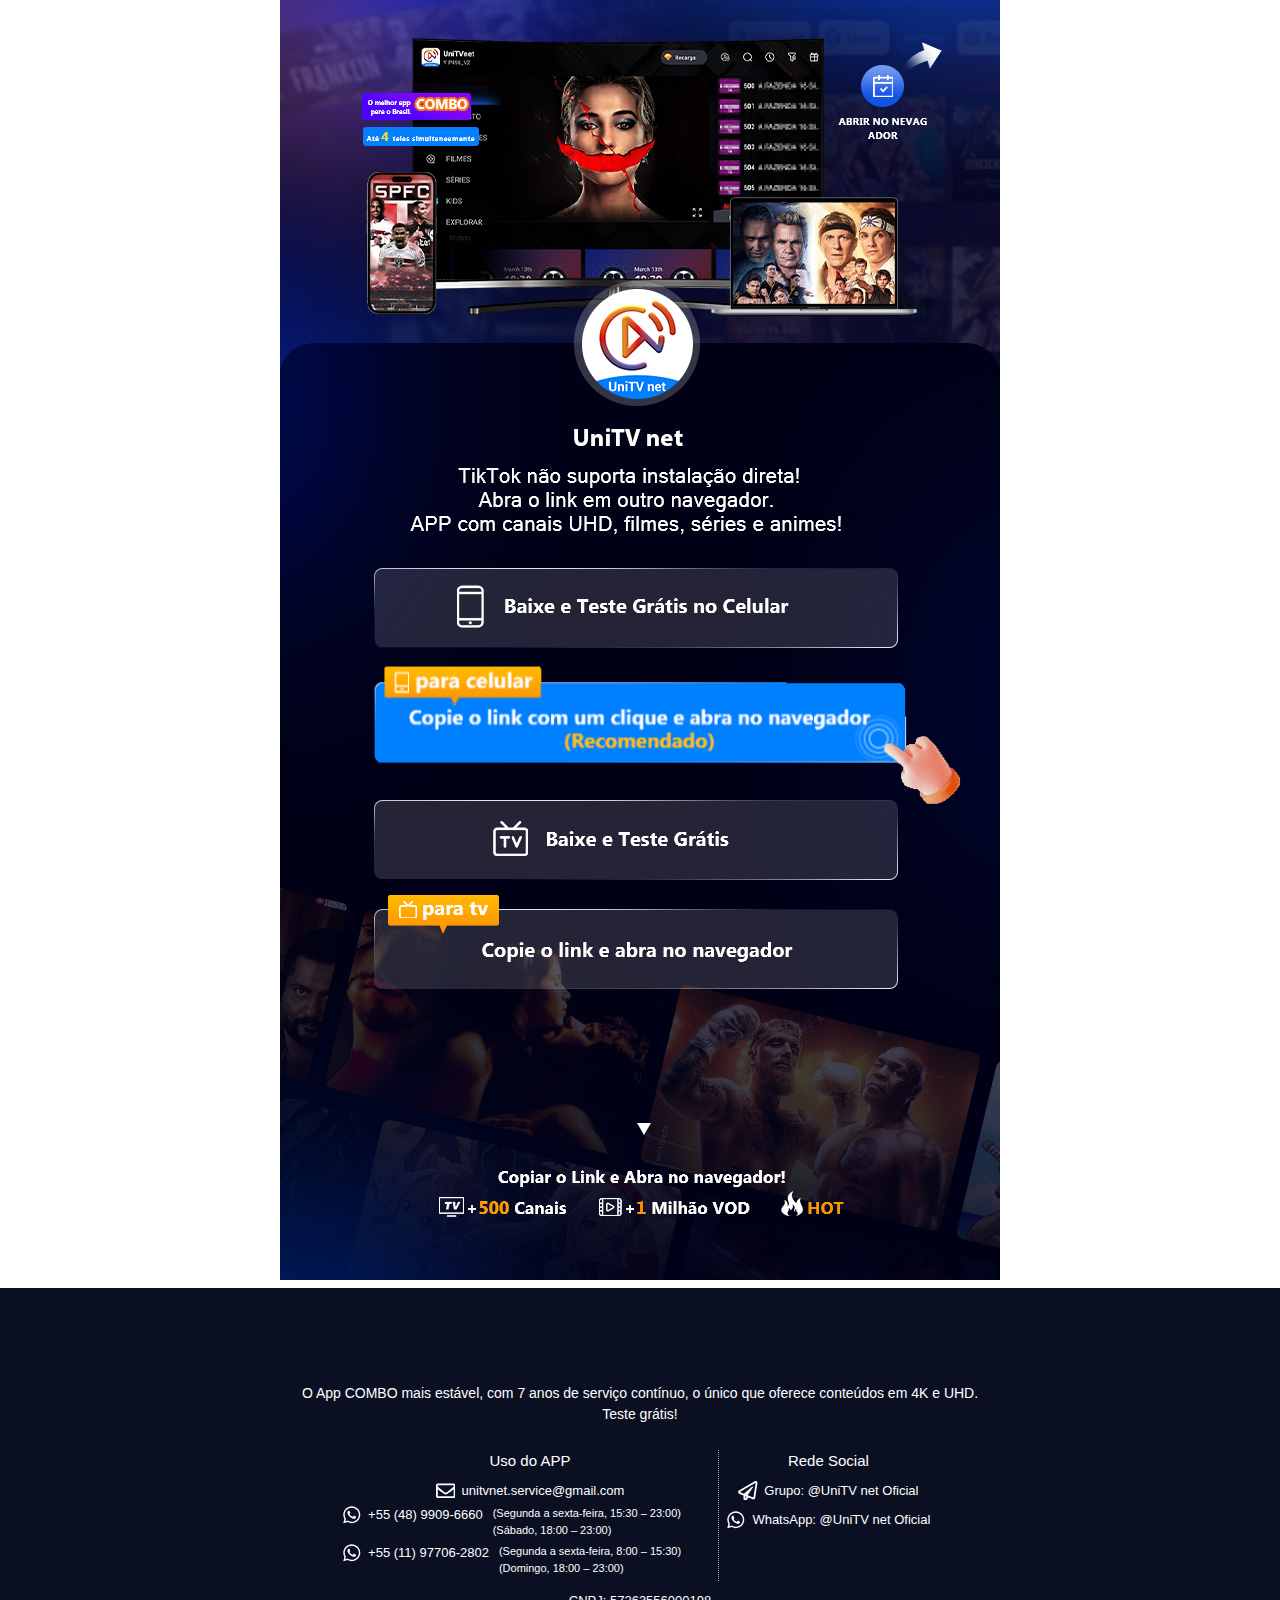
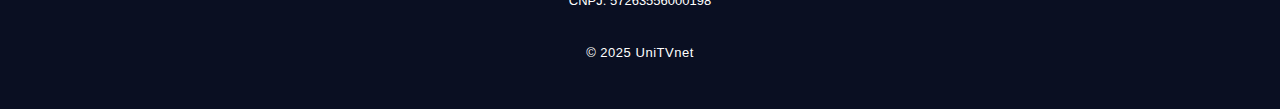
<file: Index.html>
<!DOCTYPE html>
<!-- saved from url=(0043)https://www.unitvnet-oficial.top/outky.html -->
<html lang="pt-BR"><head><meta http-equiv="Content-Type" content="text/html; charset=UTF-8">
    
    <meta name="robots" content="noindex, nofollow">
    <title>Baixar – UniTV net</title>
    <meta name="robots" content="max-image-preview:large">

    <meta name="viewport" content="width=device-width, initial-scale=1">

    <link rel="stylesheet" id="generate-style-css" href="./main.min.css" media="all">
    <style id="generate-style-inline-css">
        body{background-color:var(--unitv-4);color:var(--unitv-4);}a{color:var(--accent);}a:hover, a:focus, a:active{color:var(--accent-2);}.grid-container{max-width:1280px;}.wp-block-group__inner-container{max-width:1280px;margin-left:auto;margin-right:auto;}.site-header .header-image{width:210px;}.generate-back-to-top{font-size:20px;border-radius:3px;position:fixed;bottom:30px;right:30px;line-height:40px;width:40px;text-align:center;z-index:10;transition:opacity 300ms ease-in-out;opacity:0.1;transform:translateY(1000px);}.generate-back-to-top__show{opacity:1;transform:translateY(0);}:root{--unitv-1:#5a7ff6;--unitv-2:#78b3f2;--unitv-3:#b8eaff;--unitv-4:#ffffff;--unitv-5:#a8a8a8;--unitv-6:#000000;--unitv-7:#fcffb8;--unitv-8:#def6ff;}:root .has-unitv-1-color{color:var(--unitv-1);}:root .has-unitv-1-background-color{background-color:var(--unitv-1);}:root .has-unitv-2-color{color:var(--unitv-2);}:root .has-unitv-2-background-color{background-color:var(--unitv-2);}:root .has-unitv-3-color{color:var(--unitv-3);}:root .has-unitv-3-background-color{background-color:var(--unitv-3);}:root .has-unitv-4-color{color:var(--unitv-4);}:root .has-unitv-4-background-color{background-color:var(--unitv-4);}:root .has-unitv-5-color{color:var(--unitv-5);}:root .has-unitv-5-background-color{background-color:var(--unitv-5);}:root .has-unitv-6-color{color:var(--unitv-6);}:root .has-unitv-6-background-color{background-color:var(--unitv-6);}:root .has-unitv-7-color{color:var(--unitv-7);}:root .has-unitv-7-background-color{background-color:var(--unitv-7);}:root .has-unitv-8-color{color:var(--unitv-8);}:root .has-unitv-8-background-color{background-color:var(--unitv-8);}body, button, input, select, textarea{font-family:Arial;font-size:18px;}.main-title{font-family:Arial;font-size:24px;}.main-navigation a, .main-navigation .menu-toggle, .main-navigation .menu-bar-items{font-family:Arial;font-weight:600;font-size:16px;}h1{font-family:Arial;font-weight:600;font-size:40px;}@media (max-width:768px){h1{font-size:31px;}}h2{font-family:Arial;font-weight:600;font-size:34px;}@media (max-width:768px){h2{font-size:27px;}}h3{font-family:Arial;font-weight:600;font-size:28px;}@media (max-width:768px){h3{font-size:24px;}}h4{font-family:Arial;font-weight:600;font-size:24px;}@media (max-width:768px){h4{font-size:22px;}}h5{font-family:Arial;font-weight:600;font-size:20px;}@media (max-width:768px){h5{font-size:19px;}}h6{font-family:Arial;font-weight:600;font-size:18px;}.top-bar{color:#ffffff;}.top-bar a{color:#ffffff;}.top-bar a:hover{color:#303030;}.site-header{background-color:#181e3e;color:var(--contrast-2);}.main-title a,.main-title a:hover{color:var(--contrast-2);}.site-description{color:var(--contrast-2);}.main-navigation .main-nav ul li a, .main-navigation .menu-toggle, .main-navigation .menu-bar-items{color:#fcffb8;}.main-navigation .main-nav ul li:not([class*="current-menu-"]):hover > a, .main-navigation .main-nav ul li:not([class*="current-menu-"]):focus > a, .main-navigation .main-nav ul li.sfHover:not([class*="current-menu-"]) > a, .main-navigation .menu-bar-item:hover > a, .main-navigation .menu-bar-item.sfHover > a{color:var(--unitv-7);}button.menu-toggle:hover,button.menu-toggle:focus{color:#fcffb8;}.main-navigation .main-nav ul li[class*="current-menu-"] > a{color:var(--unitv-8);}.navigation-search input[type="search"],.navigation-search input[type="search"]:active, .navigation-search input[type="search"]:focus, .main-navigation .main-nav ul li.search-item.active > a, .main-navigation .menu-bar-items .search-item.active > a{color:var(--unitv-7);}.separate-containers .inside-article, .separate-containers .comments-area, .separate-containers .page-header, .one-container .container, .separate-containers .paging-navigation, .inside-page-header{color:var(--unitv-6);}.inside-article a,.paging-navigation a,.comments-area a,.page-header a{color:var(--accent);}.inside-article a:hover,.paging-navigation a:hover,.comments-area a:hover,.page-header a:hover{color:var(--accent-2);}.entry-title a{color:var(--contrast);}.entry-title a:hover{color:var(--contrast-2);}.entry-meta{color:var(--contrast-3);}h1{color:var(--contrast-2);}h2{color:var(--contrast-2);}h3{color:var(--contrast-2);}h4{color:var(--contrast-2);}h5{color:var(--contrast-2);}h6{color:var(--contrast-2);}.sidebar .widget{background-color:var(--base-3);}.footer-widgets{color:var(--base-3);background-color:var(--base-4);}.footer-widgets .widget-title{color:var(--contrast);}.site-info{color:var(--base-3);background-color:var(--contrast-2);}.site-info a{color:var(--base-3);}.site-info a:hover{color:var(--base);}.footer-bar .widget_nav_menu .current-menu-item a{color:var(--base);}input[type="text"],input[type="email"],input[type="url"],input[type="password"],input[type="search"],input[type="tel"],input[type="number"],textarea,select{color:var(--contrast-3);background-color:var(--base-2);border-color:var(--contrast-2);}input[type="text"]:focus,input[type="email"]:focus,input[type="url"]:focus,input[type="password"]:focus,input[type="search"]:focus,input[type="tel"]:focus,input[type="number"]:focus,textarea:focus,select:focus{color:var(--contrast-2);border-color:var(--contrast-3);}button,html input[type="button"],input[type="reset"],input[type="submit"],a.button,a.wp-block-button__link:not(.has-background){color:var(--base-3);background-color:var(--accent);}button:hover,html input[type="button"]:hover,input[type="reset"]:hover,input[type="submit"]:hover,a.button:hover,button:focus,html input[type="button"]:focus,input[type="reset"]:focus,input[type="submit"]:focus,a.button:focus,a.wp-block-button__link:not(.has-background):active,a.wp-block-button__link:not(.has-background):focus,a.wp-block-button__link:not(.has-background):hover{color:var(--base-3);background-color:var(--contrast-2);}a.generate-back-to-top{background-color:rgba( 0,0,0,0.4 );color:#ffffff;}a.generate-back-to-top:hover,a.generate-back-to-top:focus{background-color:rgba( 0,0,0,0.6 );color:#ffffff;}:root{--gp-search-modal-bg-color:var(--base-3);--gp-search-modal-text-color:var(--contrast);--gp-search-modal-overlay-bg-color:rgba(0,0,0,0.2);}@media (max-width: 940px){.main-navigation .menu-bar-item:hover > a, .main-navigation .menu-bar-item.sfHover > a{background:none;color:#fcffb8;}}.inside-header{padding:5px 30px 5px 30px;}.nav-below-header .main-navigation .inside-navigation.grid-container, .nav-above-header .main-navigation .inside-navigation.grid-container{padding:0px 19px 0px 19px;}.separate-containers .inside-article, .separate-containers .comments-area, .separate-containers .page-header, .separate-containers .paging-navigation, .one-container .site-content, .inside-page-header{padding:80px 40px 30px 40px;}.site-main .wp-block-group__inner-container{padding:80px 40px 30px 40px;}.separate-containers .paging-navigation{padding-top:20px;padding-bottom:20px;}.entry-content .alignwide, body:not(.no-sidebar) .entry-content .alignfull{margin-left:-40px;width:calc(100% + 80px);max-width:calc(100% + 80px);}.sidebar .widget, .page-header, .widget-area .main-navigation, .site-main > *{margin-bottom:30px;}.separate-containers .site-main{margin:30px;}.both-right .inside-left-sidebar,.both-left .inside-left-sidebar{margin-right:15px;}.both-right .inside-right-sidebar,.both-left .inside-right-sidebar{margin-left:15px;}.one-container.archive .post:not(:last-child):not(.is-loop-template-item), .one-container.blog .post:not(:last-child):not(.is-loop-template-item){padding-bottom:30px;}.separate-containers .featured-image{margin-top:30px;}.separate-containers .inside-right-sidebar, .separate-containers .inside-left-sidebar{margin-top:30px;margin-bottom:30px;}.main-navigation .main-nav ul li a,.menu-toggle,.main-navigation .menu-bar-item > a{padding-left:11px;padding-right:11px;}.main-navigation .main-nav ul ul li a{padding:10px 11px 10px 11px;}.rtl .menu-item-has-children .dropdown-menu-toggle{padding-left:11px;}.menu-item-has-children .dropdown-menu-toggle{padding-right:11px;}.rtl .main-navigation .main-nav ul li.menu-item-has-children > a{padding-right:11px;}@media (max-width:768px){.separate-containers .inside-article, .separate-containers .comments-area, .separate-containers .page-header, .separate-containers .paging-navigation, .one-container .site-content, .inside-page-header{padding:60px 15px 60px 15px;}.site-main .wp-block-group__inner-container{padding:60px 15px 60px 15px;}.inside-top-bar{padding-right:30px;padding-left:30px;}.inside-header{padding-right:20px;padding-left:20px;}.widget-area .widget{padding-top:30px;padding-right:30px;padding-bottom:30px;padding-left:30px;}.footer-widgets-container{padding-top:30px;padding-right:30px;padding-bottom:30px;padding-left:30px;}.inside-site-info{padding-right:30px;padding-left:30px;}.entry-content .alignwide, body:not(.no-sidebar) .entry-content .alignfull{margin-left:-15px;width:calc(100% + 30px);max-width:calc(100% + 30px);}.one-container .site-main .paging-navigation{margin-bottom:30px;}}/* End cached CSS */.is-right-sidebar{width:30%;}.is-left-sidebar{width:30%;}.site-content .content-area{width:100%;}@media (max-width: 940px){.main-navigation .menu-toggle,.sidebar-nav-mobile:not(#sticky-placeholder){display:block;}.main-navigation ul,.gen-sidebar-nav,.main-navigation:not(.slideout-navigation):not(.toggled) .main-nav > ul,.has-inline-mobile-toggle #site-navigation .inside-navigation > *:not(.navigation-search):not(.main-nav){display:none;}.nav-align-right .inside-navigation,.nav-align-center .inside-navigation{justify-content:space-between;}.has-inline-mobile-toggle .mobile-menu-control-wrapper{display:flex;flex-wrap:wrap;}.has-inline-mobile-toggle .inside-header{flex-direction:row;text-align:left;flex-wrap:wrap;}.has-inline-mobile-toggle .header-widget,.has-inline-mobile-toggle #site-navigation{flex-basis:100%;}.nav-float-left .has-inline-mobile-toggle #site-navigation{order:10;}}
        .elementor-template-full-width .site-content{display:block;}
        .dynamic-author-image-rounded{border-radius:100%;}.dynamic-featured-image, .dynamic-author-image{vertical-align:middle;}.one-container.blog .dynamic-content-template:not(:last-child), .one-container.archive .dynamic-content-template:not(:last-child){padding-bottom:0px;}.dynamic-entry-excerpt > p:last-child{margin-bottom:0px;}
        .main-navigation .main-nav ul li a,.menu-toggle,.main-navigation .menu-bar-item > a{transition: line-height 300ms ease}.sticky-enabled .gen-sidebar-nav.is_stuck .main-navigation {margin-bottom: 0px;}.sticky-enabled .gen-sidebar-nav.is_stuck {z-index: 500;}.sticky-enabled .main-navigation.is_stuck {box-shadow: 0 2px 2px -2px rgba(0, 0, 0, .2);}.navigation-stick:not(.gen-sidebar-nav) {left: 0;right: 0;width: 100% !important;}@media (max-width: 940px){#sticky-placeholder{height:0;overflow:hidden;}.has-inline-mobile-toggle #site-navigation.toggled{margin-top:0;}.has-inline-mobile-menu #site-navigation.toggled .main-nav > ul{top:1.5em;}}.nav-float-right .navigation-stick {width: 100% !important;left: 0;}.nav-float-right .navigation-stick .navigation-branding {margin-right: auto;}.main-navigation.has-sticky-branding:not(.grid-container) .inside-navigation:not(.grid-container) .navigation-branding{margin-left: 10px;}.main-navigation.navigation-stick.has-sticky-branding .inside-navigation.grid-container{padding-left:30px;padding-right:30px;}@media (max-width:768px){.main-navigation.navigation-stick.has-sticky-branding .inside-navigation.grid-container{padding-left:0;padding-right:0;}}
        @media (max-width: 1024px),(min-width:1025px){.main-navigation.sticky-navigation-transition .main-nav > ul > li > a,.sticky-navigation-transition .menu-toggle,.main-navigation.sticky-navigation-transition .menu-bar-item > a, .sticky-navigation-transition .navigation-branding .main-title{line-height:60px;}.main-navigation.sticky-navigation-transition .site-logo img, .main-navigation.sticky-navigation-transition .navigation-search input[type="search"], .main-navigation.sticky-navigation-transition .navigation-branding img{height:60px;}}.main-navigation.slideout-navigation .main-nav > ul > li > a{line-height:40px;}
    </style>
    <link rel="stylesheet" id="generateblocks-css" href="./style-1473.css" media="all">
    <script src="./jquery.min.js" id="jquery-core-js"></script>
    <link rel="icon" href="https://www.unitvnet-oficial.top/wp-content/uploads/LOGO.png" sizes="32x32">
    <link rel="icon" href="https://www.unitvnet-oficial.top/wp-content/uploads/LOGO.png" sizes="192x192">
    <link rel="apple-touch-icon" href="https://www.unitvnet-oficial.top/wp-content/uploads/LOGO.png">
    <meta name="msapplication-TileImage" content="/wp-content/uploads/LOGO.png">

    <style>
        #content{
            justify-content: center;
        }
        .modal {
            position: fixed;
            top: 0;
            right: 0;
            bottom: 0;
            left: 0;
            z-index: 1050;
            display: none;
            overflow: hidden;
            -webkit-overflow-scrolling: touch;
            outline: 0;
            background-color: rgba(0, 0, 0, 0.7);
        }
        .modal.fade .modal-dialog {
            -webkit-transition: -webkit-transform .3s ease-out;
            -o-transition: -o-transform .3s ease-out;
            transition: transform .3s ease-out;
            -webkit-transform: translate(0, -25%);
            -ms-transform: translate(0, -25%);
            -o-transform: translate(0, -25%);
            transform: translate(0, -25%);
        }
        .modal.in .modal-dialog {
            -webkit-transform: translate(0, 0);
            -ms-transform: translate(0, 0);
            -o-transform: translate(0, 0);
            transform: translate(0, 0);
        }
        .modal-dialog {
            width: 600px;
            margin: 30px auto;
            top: 30%;
            max-width: 100%;
        }
        .bg-primary {
            position: relative;
            font-family: Roboto;
            word-wrap: break-word;
            overflow-wrap: break-word;
        }
        .bg-primary img {
            width: 100%;
            max-width: 100%;
            height: auto;
        }
        .home_1_1_container {
            position: absolute;
            top: 44.1%;
            left: 13%;
            width: 72.8%;
            z-index: 999;
        }
        .home_1_2_container {
            position: absolute;
            top: 50.1%;
            left: 3.5%;
            width: 98%;
            text-align: center;
            cursor: pointer;
        }
        .home_1_3_container {
            position: absolute;
            top: 62.1%;
            left: 13%;
            width: 72.8%;
            z-index: 999;
        }
        .home_1_4_container {
            position: absolute;
            top: 69.5%;
            left: 13%;
            cursor: pointer;
            width: 72.8%;
        }
        .home_1_5_container {
            position: absolute;
            top: 78.5%;
            left: 13%;
            width: 72.8%;
        }
        .modal_1_container {
            position: absolute;
            top: 36.5%;
            left: 5%;
            width: 90%;
            text-align: center;
            font-size: 25px;
            line-height: 35px;
            cursor: pointer;
            color: #fff;
            z-index: 99999;
        }
        @media(max-width:768px){
            .modal-dialog {
                width: 600px;
                margin: 30px auto;
                top: 30%;
                max-width: 90%;
            }
            .modal_1_container {
                font-size: 20px;
                line-height: 30px;
            }
        }
    </style>
    <!-- Google tag (gtag.js) -->
    <script async="" src="./js"></script>
    <script>
        window.dataLayer = window.dataLayer || [];
        function gtag(){dataLayer.push(arguments);}
        gtag('js', new Date());

        gtag('config', 'G-QN2WKGSPD4');
    </script>
<script type="text/javascript" async="" src="./f.txt"></script></head>

<body class="wp-singular page-template-default page page-id-1473 wp-custom-logo wp-embed-responsive wp-theme-generatepress post-image-aligned-center slideout-enabled slideout-mobile sticky-menu-fade sticky-enabled desktop-sticky-menu no-sidebar nav-float-right one-container header-aligned-left dropdown-hover full-width-content elementor-default elementor-kit-2220" itemtype="https://schema.org/WebPage" itemscope="">

<div class="site grid-container container hfeed" id="page">
    <div class="site-content" id="content">
        <div class="bg-primary" id="home_1">
            <div class="image">
                <img src="./home.jpg" alt="">
            </div>
            <div class="home_1_1_container">
                <a href="https://abre.bio/UTKYMW">
                    <img src="./1.png">
                </a>
            </div>
            <div class="home_1_2_container" onclick="textToCopy(&#39;CopyMW&#39;)">
                <img src="./2.gif">
            </div>
            <div class="home_1_3_container">
                <a href="https://abre.bio/UTKYDW">
                    <img src="./3.png">
                </a>
            </div>
            <div class="home_1_4_container" onclick="textToCopy(&#39;CopyDW&#39;)">
                <img src="./4.png">
            </div>
        </div>
    </div>
    <div id="CopyDW" style="display: none;">https://abre.bio/UTKYMW</div>
    <div id="CopyMW" style="display: none;">https://abre.bio/UTKYDW</div>
</div>

<div class="site-footer">
    <footer class="gb-container gb-container-871fd627">
        <div class="gb-container gb-container-a03acfe2">
            <div class="gb-container gb-container-11e95dd7">
                <p class="gb-headline gb-headline-c93b0459 gb-headline-text">O App COMBO mais estável, com 7 anos de serviço contínuo, o único que oferece conteúdos em 4K e UHD. <br>Teste grátis!</p>
            </div>

            <div class="gb-container gb-container-b5e16984">
                <div class="gb-container gb-container-28596d12">

                    <p class="gb-headline gb-headline-08da9246 gb-headline-text">Uso do APP</p>


                    <div class="gb-container gb-container-fdad1503">

                        <p class="gb-headline gb-headline-a36136ba"><span class="gb-icon"><svg aria-hidden="true" role="img" height="1em" width="1em" viewBox="0 0 512 512" xmlns="http://www.w3.org/2000/svg"><path fill="currentColor" d="M464 64H48C21.49 64 0 85.49 0 112v288c0 26.51 21.49 48 48 48h416c26.51 0 48-21.49 48-48V112c0-26.51-21.49-48-48-48zm0 48v40.805c-22.422 18.259-58.168 46.651-134.587 106.49-16.841 13.247-50.201 45.072-73.413 44.701-23.208.375-56.579-31.459-73.413-44.701C106.18 199.465 70.425 171.067 48 152.805V112h416zM48 400V214.398c22.914 18.251 55.409 43.862 104.938 82.646 21.857 17.205 60.134 55.186 103.062 54.955 42.717.231 80.509-37.199 103.053-54.947 49.528-38.783 82.032-64.401 104.947-82.653V400H48z"></path></svg></span><span class="gb-headline-text">
                                <a href="mailto:unitvnet.service@gmail.com">unitvnet.service@gmail.com</a>
                            </span></p>

                    </div>

                    <div class="gb-container gb-container-5ac40ef0">

                        <p class="gb-headline gb-headline-1af65f1f"><span class="gb-icon"><svg aria-hidden="true" role="img" height="1em" width="1em" viewBox="0 0 448 512" xmlns="http://www.w3.org/2000/svg"><path fill="currentColor" d="M380.9 97.1C339 55.1 283.2 32 223.9 32c-122.4 0-222 99.6-222 222 0 39.1 10.2 77.3 29.6 111L0 480l117.7-30.9c32.4 17.7 68.9 27 106.1 27h.1c122.3 0 224.1-99.6 224.1-222 0-59.3-25.2-115-67.1-157zm-157 341.6c-33.2 0-65.7-8.9-94-25.7l-6.7-4-69.8 18.3L72 359.2l-4.4-7c-18.5-29.4-28.2-63.3-28.2-98.2 0-101.7 82.8-184.5 184.6-184.5 49.3 0 95.6 19.2 130.4 54.1 34.8 34.9 56.2 81.2 56.1 130.5 0 101.8-84.9 184.6-186.6 184.6zm101.2-138.2c-5.5-2.8-32.8-16.2-37.9-18-5.1-1.9-8.8-2.8-12.5 2.8-3.7 5.6-14.3 18-17.6 21.8-3.2 3.7-6.5 4.2-12 1.4-32.6-16.3-54-29.1-75.5-66-5.7-9.8 5.7-9.1 16.3-30.3 1.8-3.7.9-6.9-.5-9.7-1.4-2.8-12.5-30.1-17.1-41.2-4.5-10.8-9.1-9.3-12.5-9.5-3.2-.2-6.9-.2-10.6-.2-3.7 0-9.7 1.4-14.8 6.9-5.1 5.6-19.4 19-19.4 46.3 0 27.3 19.9 53.7 22.6 57.4 2.8 3.7 39.1 59.7 94.8 83.8 35.2 15.2 49 16.5 66.6 13.9 10.7-1.6 32.8-13.4 37.4-26.4 4.6-13 4.6-24.1 3.2-26.4-1.3-2.5-5-3.9-10.5-6.6z"></path></svg></span><span class="gb-headline-text"><a href="https://wa.me/554899096660" data-type="link" data-id="https://wa.me/554899096660" target="_blank" rel="noreferrer noopener">+55 (48) 9909-6660</a></span></p>



                        <p class="gb-headline gb-headline-861d2b15 gb-headline-text">(Segunda a sexta-feira, 15:30 – 23:00)<br>(Sábado, 18:00 – 23:00)</p>

                    </div>

                    <div class="gb-container gb-container-96f2014a">

                        <p class="gb-headline gb-headline-b88f9394"><span class="gb-icon"><svg aria-hidden="true" role="img" height="1em" width="1em" viewBox="0 0 448 512" xmlns="http://www.w3.org/2000/svg"><path fill="currentColor" d="M380.9 97.1C339 55.1 283.2 32 223.9 32c-122.4 0-222 99.6-222 222 0 39.1 10.2 77.3 29.6 111L0 480l117.7-30.9c32.4 17.7 68.9 27 106.1 27h.1c122.3 0 224.1-99.6 224.1-222 0-59.3-25.2-115-67.1-157zm-157 341.6c-33.2 0-65.7-8.9-94-25.7l-6.7-4-69.8 18.3L72 359.2l-4.4-7c-18.5-29.4-28.2-63.3-28.2-98.2 0-101.7 82.8-184.5 184.6-184.5 49.3 0 95.6 19.2 130.4 54.1 34.8 34.9 56.2 81.2 56.1 130.5 0 101.8-84.9 184.6-186.6 184.6zm101.2-138.2c-5.5-2.8-32.8-16.2-37.9-18-5.1-1.9-8.8-2.8-12.5 2.8-3.7 5.6-14.3 18-17.6 21.8-3.2 3.7-6.5 4.2-12 1.4-32.6-16.3-54-29.1-75.5-66-5.7-9.8 5.7-9.1 16.3-30.3 1.8-3.7.9-6.9-.5-9.7-1.4-2.8-12.5-30.1-17.1-41.2-4.5-10.8-9.1-9.3-12.5-9.5-3.2-.2-6.9-.2-10.6-.2-3.7 0-9.7 1.4-14.8 6.9-5.1 5.6-19.4 19-19.4 46.3 0 27.3 19.9 53.7 22.6 57.4 2.8 3.7 39.1 59.7 94.8 83.8 35.2 15.2 49 16.5 66.6 13.9 10.7-1.6 32.8-13.4 37.4-26.4 4.6-13 4.6-24.1 3.2-26.4-1.3-2.5-5-3.9-10.5-6.6z"></path></svg></span><span class="gb-headline-text"><a href="https://wa.me/5511977062802" data-type="link" data-id="https://wa.me/5511977062802" target="_blank" rel="noreferrer noopener">+55 (11) 97706-2802</a></span></p>



                        <p class="gb-headline gb-headline-b14e461a gb-headline-text">(Segunda a sexta-feira, 8:00 – 15:30)<br>(Domingo, 18:00 – 23:00)</p>

                    </div>
                </div>

                <div class="gb-container gb-container-b61af7a1">
                    <div class="gb-container gb-container-47a896e7">

                        <p class="gb-headline gb-headline-e91e4c17 gb-headline-text">Rede Social </p>



                        <p class="gb-headline gb-headline-9f83ca07"><span class="gb-icon"><svg aria-hidden="true" role="img" height="1em" width="1em" viewBox="0 0 512 512" xmlns="http://www.w3.org/2000/svg"><path fill="currentColor" d="M440 6.5L24 246.4c-34.4 19.9-31.1 70.8 5.7 85.9L144 379.6V464c0 46.4 59.2 65.5 86.6 28.6l43.8-59.1 111.9 46.2c5.9 2.4 12.1 3.6 18.3 3.6 8.2 0 16.3-2.1 23.6-6.2 12.8-7.2 21.6-20 23.9-34.5l59.4-387.2c6.1-40.1-36.9-68.8-71.5-48.9zM192 464v-64.6l36.6 15.1L192 464zm212.6-28.7l-153.8-63.5L391 169.5c10.7-15.5-9.5-33.5-23.7-21.2L155.8 332.6 48 288 464 48l-59.4 387.3z"></path></svg></span><span class="gb-headline-text"><a href="https://t.me/UniTVnet_ofc" data-type="link" data-id="https://t.me/UniTVnet_APK" target="_blank" rel="noreferrer noopener nofollow">Grupo: @UniTV net Oficial</a></span></p>



                        <p class="gb-headline gb-headline-bc31e4d8"><span class="gb-icon"><svg aria-hidden="true" role="img" height="1em" width="1em" viewBox="0 0 448 512" xmlns="http://www.w3.org/2000/svg"><path fill="currentColor" d="M380.9 97.1C339 55.1 283.2 32 223.9 32c-122.4 0-222 99.6-222 222 0 39.1 10.2 77.3 29.6 111L0 480l117.7-30.9c32.4 17.7 68.9 27 106.1 27h.1c122.3 0 224.1-99.6 224.1-222 0-59.3-25.2-115-67.1-157zm-157 341.6c-33.2 0-65.7-8.9-94-25.7l-6.7-4-69.8 18.3L72 359.2l-4.4-7c-18.5-29.4-28.2-63.3-28.2-98.2 0-101.7 82.8-184.5 184.6-184.5 49.3 0 95.6 19.2 130.4 54.1 34.8 34.9 56.2 81.2 56.1 130.5 0 101.8-84.9 184.6-186.6 184.6zm101.2-138.2c-5.5-2.8-32.8-16.2-37.9-18-5.1-1.9-8.8-2.8-12.5 2.8-3.7 5.6-14.3 18-17.6 21.8-3.2 3.7-6.5 4.2-12 1.4-32.6-16.3-54-29.1-75.5-66-5.7-9.8 5.7-9.1 16.3-30.3 1.8-3.7.9-6.9-.5-9.7-1.4-2.8-12.5-30.1-17.1-41.2-4.5-10.8-9.1-9.3-12.5-9.5-3.2-.2-6.9-.2-10.6-.2-3.7 0-9.7 1.4-14.8 6.9-5.1 5.6-19.4 19-19.4 46.3 0 27.3 19.9 53.7 22.6 57.4 2.8 3.7 39.1 59.7 94.8 83.8 35.2 15.2 49 16.5 66.6 13.9 10.7-1.6 32.8-13.4 37.4-26.4 4.6-13 4.6-24.1 3.2-26.4-1.3-2.5-5-3.9-10.5-6.6z"></path></svg></span><span class="gb-headline-text"><a href="https://chat.whatsapp.com/LkppKWLv41sJM23tNz4ELb" data-type="link" data-id="https://t.me/UniTVnet_APK" target="_blank" rel="noreferrer noopener nofollow">WhatsApp: @UniTV net Oficial</a></span></p>

                    </div>
                </div>
            </div>

            <p class="gb-headline gb-headline-2c5625aa gb-headline-text">CNPJ: 57263556000198</p>


            <div class="gb-container gb-container-39dfdc44"><div class="gb-inside-container">

                <p class="gb-headline gb-headline-f3adcba4 gb-headline-text">© 2025 UniTVnet</p>

            </div></div>
        </div>
    </footer>
</div>

<div class="modal fade in" id="myModal" tabindex="-1" role="dialog" aria-labelledby="myModalLabel" aria-hidden="false">
    <div class="modal-dialog bg-primary">
        <div class="image">
            <img src="./tanchuang.png" alt="">
        </div>
        <div class="modal_1_container">
            <strong>Abra no navegador!</strong>
        </div>
    </div>
</div>

<script type="text/javascript">
    $('#myModal').click(function(){
        $('#myModal').removeAttr('style').attr('style','display:none');
    });
    function textToCopy(id){
        var $temp = $("<input>");
        $("body").append($temp);
        $temp.val($('#'+id).text()).select();
        document.execCommand("copy");
        $temp.remove();
        $('#myModal').removeAttr('style').attr('style','display:block')
    }
</script><iframe height="0" width="0" style="display: none; visibility: hidden;" src="./saved_resource.html"></iframe>

</body></html>
</file>
<file: style-1473.css>
.gb-container .wp-block-image img{vertical-align:middle;}.gb-container .gb-shape{position:absolute;overflow:hidden;pointer-events:none;line-height:0;}.gb-container .gb-shape svg{fill:currentColor;}.gb-container-fb8c1d84{display:flex;flex-direction:column;align-items:center;justify-content:center;position:relative;text-align:center;padding-top:120px;padding-bottom:30px;background-image:linear-gradient(180deg, #1b3875, #14192a);}.gb-container-f1943ec0{max-width:1280px;display:flex;flex-direction:row;text-align:center;margin-bottom:50px;}.gb-grid-wrapper > .gb-grid-column-9d2c4660{width:20%;}.gb-grid-wrapper > .gb-grid-column-61e90d67{width:20%;}.gb-grid-wrapper > .gb-grid-column-ba73dd67{width:20%;}.gb-grid-wrapper > .gb-grid-column-4686e71d{width:20%;}.gb-grid-wrapper > .gb-grid-column-74926733{width:20%;}.gb-container-cc222ad3{text-align:center;padding-bottom:30px;background-color:#14192a;}.gb-container-361cecdc{display:flex;flex-direction:column;align-items:center;justify-content:center;text-align:left;padding-bottom:30px;margin-top:-20px;background-image:linear-gradient(180deg, #14192a, #1b3875);}.gb-container-7d780695{max-width:1280px;display:flex;flex-direction:column;}.gb-grid-wrapper > .gb-grid-column-d64388cc{width:50%;}.gb-grid-wrapper > .gb-grid-column-0c255a67{width:50%;}.gb-grid-wrapper > .gb-grid-column-6addaa0f{width:50%;}.gb-grid-wrapper > .gb-grid-column-be5ccb88{width:50%;}.gb-container-0a0b3245{margin-top:50px;}.gb-container-f3518434{display:flex;column-gap:10px;}.gb-container-871fd627{display:flex;flex-direction:column;align-items:center;text-align:center;background-color:#0a0f22;}.gb-container-a03acfe2{max-width:1280px;display:flex;flex-direction:column;align-items:center;justify-content:center;column-gap:30px;text-align:center;padding-top:30px;padding-bottom:50px;margin-top:20px;background-color:var(--contrast);color:var(--unitv-4);}.gb-container-11e95dd7{padding-top:20px;padding-bottom:0px;}.gb-container-abb5e056{display:flex;flex-direction:row;align-items:center;margin-top:25px;}.gb-container-b5e16984{width:100%;display:flex;align-items:stretch;justify-content:center;padding-top:25px;}.gb-container-28596d12{width:43%;border-right:1px dotted var(--unitv-5);}.gb-container-fdad1503{flex-direction:column;}.gb-container-5ac40ef0{display:flex;align-items:flex-start;column-gap:10px;}.gb-container-96f2014a{display:flex;align-items:flex-start;column-gap:10px;}.gb-container-38436ff1{width:30%;border-right:1px dotted var(--unitv-5);}.gb-container-9c902b16{display:flex;justify-content:center;column-gap:10px;}.gb-container-3156f561{display:flex;justify-content:center;column-gap:10px;}.gb-container-b61af7a1{width:25%;}.gb-container-47a896e7{display:flex;flex-direction:column;}.gb-container-a8871682{display:flex;column-gap:15px;row-gap:6px;margin-top:25px;}.gb-container-39dfdc44{width:40%;margin-top:25px;}.gb-container-39dfdc44 > .gb-inside-container{padding:0;max-width:1280px;margin-left:auto;margin-right:auto;}.gb-grid-wrapper > .gb-grid-column-39dfdc44 > .gb-container{display:flex;flex-direction:column;height:100%;}.gb-container-917c7abe{display:flex;justify-content:flex-end;column-gap:10px;padding-top:10px;margin-left:30px;}.gb-container-080648a7{position:relative;overflow-x:hidden;overflow-y:hidden;text-align:center;}.gb-container-0e7c00d2{min-height:350px;position:relative;overflow-x:hidden;overflow-y:hidden;text-align:center;background-image:url(/wp-content/uploads/unitv-net-vivo-gratis-banner3.webp);background-repeat:no-repeat;background-position:center center;background-size:cover;}.gb-container-0e7c00d2.gb-has-dynamic-bg{background-image:var(--background-url);}.gb-container-0e7c00d2.gb-no-dynamic-bg{background-image:none;}.gb-container-787ba743{min-height:350px;position:relative;overflow-x:hidden;overflow-y:hidden;text-align:center;background-image:url(/wp-content/uploads/unitv-net-vivo-gratis-banner3.webp);background-repeat:no-repeat;background-position:15% center;background-size:cover;}.gb-container-787ba743.gb-has-dynamic-bg{background-image:var(--background-url);}.gb-container-787ba743.gb-no-dynamic-bg{background-image:none;}.gb-container-583bfeef{position:relative;overflow-x:hidden;overflow-y:hidden;text-align:center;background-image:url(/wp-content/uploads/banner-1.jpg);background-repeat:no-repeat;background-position:center center;background-size:cover;}.gb-container-583bfeef.gb-has-dynamic-bg{background-image:var(--background-url);}.gb-container-583bfeef.gb-no-dynamic-bg{background-image:none;}.gb-container-78741947{max-width:1280px;display:flex;flex-direction:column;align-items:center;justify-content:center;column-gap:5px;z-index:1;position:relative;text-align:center;padding:30px 0;margin-right:auto;margin-left:auto;}.gb-container-757a6558{width:100%;display:flex;align-items:center;justify-content:center;column-gap:10px;text-align:center;}.gb-container-e57470d3{width:20%;}.gb-container-fdf99ddf{width:62%;display:flex;flex-direction:column;justify-content:center;row-gap:10px;padding-top:10px;padding-bottom:10px;padding-left:50px;border-left:1px solid var(--unitv-7);}.gb-container-d9d4db2d{margin-bottom:30px;}.gb-container-af9edfc2{width:610px;height:53px;display:flex;position:relative;overflow-x:hidden;overflow-y:hidden;border-radius:5px;}.gb-container-af9edfc2:before{content:"";background-image:url(/wp-content/uploads/20240704163125.png);background-repeat:no-repeat;background-position:center center;z-index:0;position:absolute;top:0;right:0;bottom:0;left:0;transition:inherit;border-radius:5px;pointer-events:none;opacity:0.85;}.gb-container-af9edfc2.gb-has-dynamic-bg:before{background-image:var(--background-url);}.gb-container-af9edfc2.gb-no-dynamic-bg:before{background-image:none;}.gb-container-62067244{display:flex;column-gap:20px;margin-bottom:5px;}.gb-container-f97a9c74{display:flex;align-items:center;justify-content:flex-start;column-gap:20px;}.gb-container-54b09191{width:35%;}.gb-container-76ec22e1{display:flex;column-gap:10px;}.gb-container-9b519c57{width:45%;}.gb-container-f9726b11{position:relative;overflow-x:hidden;overflow-y:hidden;text-align:center;background-image:url(/wp-content/uploads/banner-1.jpg);background-repeat:no-repeat;background-position:center center;background-size:cover;}.gb-container-f9726b11.gb-has-dynamic-bg{background-image:var(--background-url);}.gb-container-f9726b11.gb-no-dynamic-bg{background-image:none;}.gb-container-73001e77{max-width:1280px;display:flex;flex-direction:column;align-items:center;justify-content:center;column-gap:5px;z-index:1;position:relative;text-align:center;padding:30px 0;margin-right:auto;margin-left:auto;}.gb-container-d07b35ac{align-items:center;}.gb-container-f8190ae2{align-items:center;}.gb-container-00ac12cf{display:flex;column-gap:20px;margin-bottom:20px;}.gb-container-c812dac9{display:flex;align-items:center;justify-content:flex-start;column-gap:20px;}.gb-container-6a9bf666{width:50%;}.gb-container-cb7577c5{display:flex;column-gap:10px;}.gb-container-f86ec73d{width:50%;}.gb-grid-wrapper{display:flex;flex-wrap:wrap;}.gb-grid-column{box-sizing:border-box;}.gb-grid-wrapper .wp-block-image{margin-bottom:0;}.gb-grid-wrapper-626e2b40{margin-left:-20px;}.gb-grid-wrapper-626e2b40 > .gb-grid-column{padding-left:20px;}.gb-button{text-decoration:none;}.gb-icon svg{fill:currentColor;}a.gb-button-58e8ba3a{display:inline-flex;flex-direction:row;align-items:center;justify-content:center;font-size:18px;font-weight:700;text-align:center;padding:5px 20px;margin-top:30px;margin-bottom:10px;margin-left:2px;border-radius:20px;border:2px solid;background-color:var(--unitv-4);color:#14192a;}a.gb-button-58e8ba3a:hover, a.gb-button-58e8ba3a:active, a.gb-button-58e8ba3a:focus{background-color:var(--unitv-7);color:var(--unitv-6);}a.gb-button-58e8ba3a .gb-icon{line-height:0;}a.gb-button-58e8ba3a .gb-icon svg{width:2em;height:2em;}a.gb-button-436cb468{display:inline-flex;flex-direction:row;align-items:center;justify-content:center;font-size:18px;font-weight:700;text-align:center;padding:5px 20px;margin:30px 10px 10px;border-radius:20px;border:2px solid;background-color:var(--unitv-4);color:#14192a;}a.gb-button-436cb468:hover, a.gb-button-436cb468:active, a.gb-button-436cb468:focus{background-color:var(--unitv-7);color:var(--unitv-6);}a.gb-button-436cb468 .gb-icon{line-height:0;}a.gb-button-436cb468 .gb-icon svg{width:2em;height:2em;}a.gb-button-58b095ea{display:inline-flex;flex-direction:row;align-items:center;justify-content:center;font-size:18px;font-weight:700;text-align:center;padding:5px 20px;margin:13px 10px 10px;border-radius:20px;border:2px solid;background-color:var(--unitv-4);color:#14192a;}a.gb-button-58b095ea:hover, a.gb-button-58b095ea:active, a.gb-button-58b095ea:focus{background-color:var(--unitv-7);color:var(--unitv-6);}a.gb-button-58b095ea .gb-icon{line-height:0;}a.gb-button-58b095ea .gb-icon svg{width:2em;height:2em;}a.gb-button-198b7e67{display:inline-flex;flex-direction:row;align-items:center;justify-content:center;font-size:18px;font-weight:700;text-align:center;padding:5px 20px;margin:13px 10px 10px;border-radius:20px;border:2px solid;background-color:var(--unitv-4);color:#14192a;}a.gb-button-198b7e67:hover, a.gb-button-198b7e67:active, a.gb-button-198b7e67:focus{background-color:var(--unitv-7);color:var(--unitv-6);}a.gb-button-198b7e67 .gb-icon{line-height:0;}a.gb-button-198b7e67 .gb-icon svg{width:2em;height:2em;}a.gb-button-4328ab10{display:inline-flex;flex-direction:row;align-items:center;justify-content:center;column-gap:0.2em;font-size:18px;font-weight:700;text-align:center;padding:5px 20px;margin:30px 10px 10px;border-radius:20px;border:2px solid;background-color:var(--unitv-4);color:#14192a;}a.gb-button-4328ab10:hover, a.gb-button-4328ab10:active, a.gb-button-4328ab10:focus{background-color:var(--unitv-7);color:var(--unitv-6);}a.gb-button-4328ab10 .gb-icon{line-height:0;}a.gb-button-4328ab10 .gb-icon svg{width:2em;height:2em;}a.gb-button-54ae3ee5{display:inline-flex;align-items:center;justify-content:center;column-gap:0.5em;font-weight:600;text-transform:uppercase;padding:10px 26px;margin-bottom:30px;border-radius:30px;background-color:var(--accent);color:var(--base-3);}a.gb-button-54ae3ee5:hover, a.gb-button-54ae3ee5:active, a.gb-button-54ae3ee5:focus{background-color:var(--contrast-2);color:var(--base-3);}a.gb-button-54ae3ee5 .gb-icon{line-height:0;}a.gb-button-54ae3ee5 .gb-icon svg{width:2em;height:2em;}a.gb-button-2eb2d5e2{display:inline-flex;align-items:center;justify-content:center;column-gap:0.5em;font-size:24px;font-weight:600;text-align:center;padding:6px;border-radius:40px;border:2px solid var(--contrast-3);color:var(--contrast-3);}a.gb-button-2eb2d5e2:hover, a.gb-button-2eb2d5e2:active, a.gb-button-2eb2d5e2:focus{border-color:var(--accent);color:var(--accent);}a.gb-button-2eb2d5e2 .gb-icon{line-height:0;}a.gb-button-2eb2d5e2 .gb-icon svg{width:0.8em;height:0.8em;}a.gb-button-21e17e5a{display:inline-flex;align-items:center;justify-content:center;column-gap:0.5em;font-size:24px;font-weight:600;text-align:center;padding:6px;border-radius:40px;border:2px solid var(--contrast-3);color:var(--contrast-3);}a.gb-button-21e17e5a:hover, a.gb-button-21e17e5a:active, a.gb-button-21e17e5a:focus{border-color:var(--accent);color:var(--accent);}a.gb-button-21e17e5a .gb-icon{line-height:0;}a.gb-button-21e17e5a .gb-icon svg{width:0.8em;height:0.8em;}a.gb-button-f9a2c631{display:inline-flex;align-items:center;justify-content:center;column-gap:0.5em;font-size:24px;font-weight:600;text-align:center;padding:6px;border-radius:40px;border:2px solid var(--contrast-3);color:var(--contrast-3);}a.gb-button-f9a2c631:hover, a.gb-button-f9a2c631:active, a.gb-button-f9a2c631:focus{border-color:var(--accent);color:var(--accent);}a.gb-button-f9a2c631 .gb-icon{line-height:0;}a.gb-button-f9a2c631 .gb-icon svg{width:0.8em;height:0.8em;}a.gb-button-abd48be7{display:inline-flex;align-items:center;justify-content:center;column-gap:0.5em;font-size:24px;font-weight:600;text-align:center;padding:6px;border-radius:40px;border:2px solid var(--contrast-3);color:var(--contrast-3);}a.gb-button-abd48be7:hover, a.gb-button-abd48be7:active, a.gb-button-abd48be7:focus{border-color:var(--accent);color:var(--accent);}a.gb-button-abd48be7 .gb-icon{line-height:0;}a.gb-button-abd48be7 .gb-icon svg{width:0.8em;height:0.8em;}a.gb-button-aeb9a926{display:inline-flex;align-items:center;justify-content:center;column-gap:0.5em;font-size:24px;font-weight:600;text-align:center;padding:6px;border-radius:40px;border:2px solid var(--contrast-3);color:var(--contrast-3);}a.gb-button-aeb9a926:hover, a.gb-button-aeb9a926:active, a.gb-button-aeb9a926:focus{border-color:var(--accent);color:var(--accent);}a.gb-button-aeb9a926 .gb-icon{line-height:0;}a.gb-button-aeb9a926 .gb-icon svg{width:0.8em;height:0.8em;}a.gb-button-4a6b927f{display:inline-flex;align-items:center;justify-content:center;column-gap:0.5em;font-size:24px;font-weight:600;text-align:center;padding:6px;border-radius:40px;border:2px solid var(--contrast-3);color:var(--contrast-3);}a.gb-button-4a6b927f:hover, a.gb-button-4a6b927f:active, a.gb-button-4a6b927f:focus{border-color:var(--accent);color:var(--accent);}a.gb-button-4a6b927f .gb-icon{line-height:0;}a.gb-button-4a6b927f .gb-icon svg{width:0.8em;height:0.8em;}a.gb-button-7414105a{display:inline-flex;align-items:center;justify-content:center;column-gap:0.5em;font-size:24px;font-weight:600;text-align:center;padding:6px;border-radius:40px;border:2px solid var(--contrast-3);color:var(--contrast-3);}a.gb-button-7414105a:hover, a.gb-button-7414105a:active, a.gb-button-7414105a:focus{border-color:var(--accent);color:var(--accent);}a.gb-button-7414105a .gb-icon{line-height:0;}a.gb-button-7414105a .gb-icon svg{width:0.8em;height:0.8em;}a.gb-button-3a587a15{display:inline-flex;font-size:13px;padding:0 5px 0 10px;color:#ffffff;}a.gb-button-3a587a15:hover, a.gb-button-3a587a15:active, a.gb-button-3a587a15:focus{color:#ffffff;}a.gb-button-d518805c{display:inline-flex;font-size:13px;padding:0 5px 0 10px;color:#ffffff;}a.gb-button-d518805c:hover, a.gb-button-d518805c:active, a.gb-button-d518805c:focus{color:#ffffff;}a.gb-button-283e196a{display:inline-flex;font-size:13px;padding:0 5px 0 10px;color:#ffffff;}a.gb-button-283e196a:hover, a.gb-button-283e196a:active, a.gb-button-283e196a:focus{color:#ffffff;}a.gb-button-59a86e82{display:inline-flex;font-size:13px;padding:0 5px 0 10px;color:#ffffff;}a.gb-button-59a86e82:hover, a.gb-button-59a86e82:active, a.gb-button-59a86e82:focus{color:#ffffff;}a.gb-button-4a899371{display:inline-flex;font-size:13px;padding:0 5px 0 10px;color:#ffffff;}a.gb-button-4a899371:hover, a.gb-button-4a899371:active, a.gb-button-4a899371:focus{color:#ffffff;}a.gb-button-269e93b8{display:inline-flex;align-items:center;justify-content:center;font-size:13px;letter-spacing:-0.2px;text-align:center;padding-right:3px;border-right-color:var(--unitv-5);color:var(--contrast-3);}a.gb-button-269e93b8:hover, a.gb-button-269e93b8:active, a.gb-button-269e93b8:focus{color:var(--base);}a.gb-button-f6aee5c2{display:inline-flex;align-items:center;justify-content:center;font-size:13px;letter-spacing:-0.2px;text-align:center;padding-right:3px;color:var(--contrast-3);}a.gb-button-f6aee5c2:hover, a.gb-button-f6aee5c2:active, a.gb-button-f6aee5c2:focus{color:var(--base);}a.gb-button-a653f6af{display:inline-flex;align-items:center;justify-content:center;font-size:13px;letter-spacing:-0.2px;text-align:center;padding-right:3px;color:var(--contrast-3);}a.gb-button-a653f6af:hover, a.gb-button-a653f6af:active, a.gb-button-a653f6af:focus{color:var(--base);}a.gb-button-4255fee3{display:inline-flex;align-items:center;justify-content:center;font-size:13px;letter-spacing:-0.2px;text-align:center;padding-right:3px;color:var(--contrast-3);}a.gb-button-4255fee3:hover, a.gb-button-4255fee3:active, a.gb-button-4255fee3:focus{color:var(--base);}a.gb-button-89595086{display:inline-flex;align-items:center;justify-content:center;font-size:13px;letter-spacing:-0.2px;text-align:center;padding-right:3px;color:var(--contrast-3);}a.gb-button-89595086:hover, a.gb-button-89595086:active, a.gb-button-89595086:focus{color:var(--base);}a.gb-button-1039eaa9{display:inline-flex;align-items:center;justify-content:center;font-size:13px;letter-spacing:-0.2px;text-align:center;padding-right:3px;color:var(--contrast-3);}a.gb-button-1039eaa9:hover, a.gb-button-1039eaa9:active, a.gb-button-1039eaa9:focus{color:var(--base);}a.gb-button-4521fc35{display:inline-flex;align-items:center;justify-content:center;font-size:13px;letter-spacing:-0.2px;text-align:center;color:var(--contrast-3);}a.gb-button-4521fc35:hover, a.gb-button-4521fc35:active, a.gb-button-4521fc35:focus{color:var(--base);}a.gb-button-606274b9{display:inline-flex;align-items:center;column-gap:0.5em;padding:8px;color:#fcffb8;}a.gb-button-606274b9:hover, a.gb-button-606274b9:active, a.gb-button-606274b9:focus{color:#fcffb8;}a.gb-button-606274b9 .gb-icon{line-height:0;}a.gb-button-606274b9 .gb-icon svg{width:1.5em;height:1.5em;}a.gb-button-1ad5f3bf{display:inline-flex;align-items:center;column-gap:0.5em;padding:0;color:var(--unitv-4);}a.gb-button-1ad5f3bf:hover, a.gb-button-1ad5f3bf:active, a.gb-button-1ad5f3bf:focus{color:var(--unitv-4);}a.gb-button-1ad5f3bf .gb-icon{line-height:0;}a.gb-button-1ad5f3bf .gb-icon svg{width:1.8em;height:1.8em;}a.gb-button-e9342199{display:inline-flex;align-items:center;column-gap:0.5em;padding:0;color:var(--unitv-4);}a.gb-button-e9342199:hover, a.gb-button-e9342199:active, a.gb-button-e9342199:focus{color:var(--unitv-4);}a.gb-button-e9342199 .gb-icon{line-height:0;}a.gb-button-e9342199 .gb-icon svg{width:1.8em;height:1.8em;}a.gb-button-8f3aa6d6{display:inline-flex;align-items:center;column-gap:0.5em;padding:8px;color:var(--unitv-4);}a.gb-button-8f3aa6d6:hover, a.gb-button-8f3aa6d6:active, a.gb-button-8f3aa6d6:focus{color:#ffffff;}a.gb-button-8f3aa6d6 .gb-icon{line-height:0;}a.gb-button-8f3aa6d6 .gb-icon svg{width:1.2em;height:1.2em;}a.gb-button-2b42443e{display:inline-flex;align-items:center;column-gap:0.5em;padding:8px;color:var(--unitv-4);}a.gb-button-2b42443e:hover, a.gb-button-2b42443e:active, a.gb-button-2b42443e:focus{color:#ffffff;}a.gb-button-2b42443e .gb-icon{line-height:0;}a.gb-button-2b42443e .gb-icon svg{width:1.2em;height:1.2em;}a.gb-button-89ad02b9{display:inline-flex;align-items:center;column-gap:0.5em;padding:8px;color:var(--unitv-4);}a.gb-button-89ad02b9:hover, a.gb-button-89ad02b9:active, a.gb-button-89ad02b9:focus{color:#ffffff;}a.gb-button-89ad02b9 .gb-icon{line-height:0;}a.gb-button-89ad02b9 .gb-icon svg{width:1.2em;height:1.2em;}a.gb-button-c75f45b0{display:inline-flex;align-items:center;column-gap:0.5em;padding:8px;color:var(--unitv-4);}a.gb-button-c75f45b0:hover, a.gb-button-c75f45b0:active, a.gb-button-c75f45b0:focus{color:#ffffff;}a.gb-button-c75f45b0 .gb-icon{line-height:0;}a.gb-button-c75f45b0 .gb-icon svg{width:1.2em;height:1.2em;}a.gb-button-2afe85dd{display:inline-flex;align-items:center;column-gap:0.5em;padding:8px;color:var(--unitv-4);}a.gb-button-2afe85dd:hover, a.gb-button-2afe85dd:active, a.gb-button-2afe85dd:focus{color:#ffffff;}a.gb-button-2afe85dd .gb-icon{line-height:0;}a.gb-button-2afe85dd .gb-icon svg{width:1.2em;height:1.2em;}a.gb-button-0cfd25c0{display:inline-flex;align-items:center;column-gap:0.5em;padding:8px;color:var(--unitv-4);}a.gb-button-0cfd25c0:hover, a.gb-button-0cfd25c0:active, a.gb-button-0cfd25c0:focus{color:#ffffff;}a.gb-button-0cfd25c0 .gb-icon{line-height:0;}a.gb-button-0cfd25c0 .gb-icon svg{width:1.2em;height:1.2em;}a.gb-button-67c407b7{display:inline-flex;align-items:center;column-gap:0.5em;padding:8px;color:var(--unitv-4);}a.gb-button-67c407b7:hover, a.gb-button-67c407b7:active, a.gb-button-67c407b7:focus{color:#ffffff;}a.gb-button-67c407b7 .gb-icon{line-height:0;}a.gb-button-67c407b7 .gb-icon svg{width:1.2em;height:1.2em;}.gb-icon svg{fill:currentColor;}.gb-highlight{background:none;color:unset;}p.gb-headline-56da535c{color:var(--unitv-7);}p.gb-headline-78a1e407{color:var(--unitv-7);}p.gb-headline-f5235f07{font-size:13px;margin-bottom:0px;color:var(--unitv-7);}p.gb-headline-cb21bfb6{color:var(--unitv-7);}p.gb-headline-8761746c{font-size:13px;margin-bottom:0px;color:var(--unitv-7);}p.gb-headline-425530f8{color:var(--unitv-7);}p.gb-headline-4b9bf1f8{color:var(--unitv-7);}h3.gb-headline-f077fd8e{display:inline-block;font-size:35px;font-weight:400;padding:15px 20px;margin-top:100px;border-radius:15px;color:#14192a;background-color:#5899de;}p.gb-headline-83949ed8{font-size:25px;font-weight:400;text-align:center;padding:10px 15px;margin-bottom:20px;border-radius:15px;background-color:#5899de;}p.gb-headline-2634baf6{font-size:20px;padding:10px;background-color:var(--unitv-2);}p.gb-headline-c93b0459{font-size:14px;text-align:center;padding-top:0px;padding-right:100px;padding-left:100px;margin-top:25px;margin-bottom:0px;}p.gb-headline-e3e75efa{font-size:15px;margin-bottom:0px;}p.gb-headline-08da9246{font-size:15px;text-align:center;margin-bottom:8px;}p.gb-headline-a36136ba{display:flex;flex-direction:row;align-items:center;justify-content:center;column-gap:0.5em;font-size:13px;margin-bottom:5px;}p.gb-headline-a36136ba .gb-icon{line-height:0;}p.gb-headline-a36136ba .gb-icon svg{width:1.5em;height:1.5em;}p.gb-headline-1af65f1f{display:flex;align-items:center;column-gap:0.5em;font-size:13px;margin-bottom:0px;}p.gb-headline-1af65f1f .gb-icon{line-height:0;}p.gb-headline-1af65f1f .gb-icon svg{width:1.5em;height:1.5em;}p.gb-headline-861d2b15{display:flex;align-items:center;column-gap:0.5em;font-size:11px;text-align:left;margin-bottom:5px;}p.gb-headline-b88f9394{display:flex;align-items:center;column-gap:0.5em;font-size:13px;margin-bottom:0px;}p.gb-headline-b88f9394 .gb-icon{line-height:0;}p.gb-headline-b88f9394 .gb-icon svg{width:1.5em;height:1.5em;}p.gb-headline-b14e461a{display:flex;align-items:center;column-gap:0.5em;font-size:11px;text-align:left;margin-bottom:5px;}p.gb-headline-ce92a3e6{font-size:15px;text-align:center;margin-bottom:8px;}p.gb-headline-1174160e{display:flex;align-items:center;column-gap:0.5em;font-size:13px;margin-bottom:5px;}p.gb-headline-1174160e .gb-icon{line-height:0;}p.gb-headline-1174160e .gb-icon svg{width:1.5em;height:1.5em;}p.gb-headline-05a3588a{display:flex;align-items:center;justify-content:center;column-gap:0.5em;font-size:11px;margin-bottom:5px;}p.gb-headline-e8974b20{display:flex;align-items:center;column-gap:0.5em;font-size:13px;margin-bottom:0px;}p.gb-headline-e8974b20 .gb-icon{line-height:0;}p.gb-headline-e8974b20 .gb-icon svg{width:1.5em;height:1.5em;}p.gb-headline-3023a250{display:flex;align-items:center;justify-content:flex-start;font-size:11px;margin-bottom:5px;}p.gb-headline-e91e4c17{font-size:15px;text-align:center;margin-bottom:8px;}p.gb-headline-9f83ca07{display:flex;align-items:center;justify-content:center;column-gap:0.5em;font-size:13px;margin-bottom:10px;}p.gb-headline-9f83ca07 .gb-icon{line-height:0;}p.gb-headline-9f83ca07 .gb-icon svg{width:1.5em;height:1.5em;}p.gb-headline-bc31e4d8{display:flex;align-items:center;justify-content:center;column-gap:0.5em;font-size:13px;margin-bottom:0px;}p.gb-headline-bc31e4d8 .gb-icon{line-height:0;}p.gb-headline-bc31e4d8 .gb-icon svg{width:1.5em;height:1.5em;}p.gb-headline-2c5625aa{font-size:13px;margin-top:10px;margin-bottom:10px;}p.gb-headline-f3adcba4{font-size:13px;line-height:1em;letter-spacing:0.04em;text-align:center;margin-top:0px;margin-bottom:0px;color:var(--unitv-4);}h2.gb-headline-894abb4d{display:flex;align-items:center;column-gap:0.4em;font-size:15px;margin-bottom:0px;color:var(--unitv-4);}p.gb-headline-5d7ccafb{font-size:23px;line-height:1.2em;letter-spacing:2px;font-weight:600;text-align:center;margin-bottom:5px;color:var(--unitv-4);}p.gb-headline-a24a3922{width:83%;font-size:30px;text-align:left;margin-bottom:5px;border-bottom-width:1px;border-bottom-style:solid;color:var(--unitv-4);}p.gb-headline-ad4ec674{display:flex;align-items:center;column-gap:0.5em;font-size:14px;letter-spacing:1px;font-weight:400;margin-bottom:0px;color:var(--unitv-4);}p.gb-headline-ad4ec674 .gb-icon{line-height:0;}p.gb-headline-ad4ec674 .gb-icon svg{width:0.8em;height:0.8em;}p.gb-headline-9bd6a015{display:flex;align-items:center;column-gap:0.5em;font-size:14px;letter-spacing:1px;font-weight:400;margin-bottom:0px;color:var(--unitv-4);}p.gb-headline-9bd6a015 .gb-icon{line-height:0;}p.gb-headline-9bd6a015 .gb-icon svg{width:0.8em;height:0.8em;}p.gb-headline-8de03b8d{display:flex;align-items:center;column-gap:0.5em;font-size:14px;letter-spacing:1px;font-weight:400;margin-bottom:0px;color:var(--unitv-4);}p.gb-headline-8de03b8d .gb-icon{line-height:0;}p.gb-headline-8de03b8d .gb-icon svg{width:0.8em;height:0.8em;}p.gb-headline-ced313e3{display:flex;align-items:center;column-gap:0.5em;font-size:14px;letter-spacing:1px;font-weight:400;margin-bottom:0px;color:var(--unitv-4);}p.gb-headline-ced313e3 .gb-icon{line-height:0;}p.gb-headline-ced313e3 .gb-icon svg{width:0.8em;height:0.8em;}p.gb-headline-5c60d7db{display:flex;align-items:center;column-gap:0.5em;font-size:14px;letter-spacing:1px;font-weight:400;margin-bottom:0px;color:var(--unitv-4);}p.gb-headline-5c60d7db .gb-icon{line-height:0;}p.gb-headline-5c60d7db .gb-icon svg{width:0.8em;height:0.8em;}p.gb-headline-3f570a62{font-size:16px;letter-spacing:1px;text-align:justify;margin-bottom:-5px;color:var(--unitv-4);}p.gb-headline-2caefe6c{display:flex;align-items:center;column-gap:0.5em;font-size:14px;margin-bottom:0px;color:var(--unitv-7);}p.gb-headline-2caefe6c .gb-icon{line-height:0;}p.gb-headline-2caefe6c .gb-icon svg{width:1.8em;height:1.8em;}p.gb-headline-d50c0820{display:flex;align-items:center;column-gap:0.5em;font-size:14px;margin-bottom:0px;color:var(--unitv-7);}p.gb-headline-d50c0820 .gb-icon{line-height:0;}p.gb-headline-d50c0820 .gb-icon svg{width:1.8em;height:1.8em;}p.gb-headline-e24c9e51{font-size:16px;text-align:left;padding-left:30px;margin-bottom:-5px;border-left-width:1px;border-left-style:solid;color:var(--unitv-4);}p.gb-headline-f7948064{font-size:25px;margin-bottom:20px;color:var(--unitv-4);}p.gb-headline-6d78a71f{color:var(--unitv-4);}p.gb-headline-17c3a708{font-size:25px;margin-bottom:10px;border-bottom-width:0px;border-bottom-style:solid;color:var(--unitv-4);}p.gb-headline-492e6d7e{display:flex;align-items:center;column-gap:0.5em;font-size:18px;letter-spacing:1px;font-weight:400;margin-bottom:0px;color:var(--unitv-4);}p.gb-headline-492e6d7e .gb-icon{line-height:0;}p.gb-headline-492e6d7e .gb-icon svg{width:0.8em;height:0.8em;}p.gb-headline-7cbe6ecb{display:flex;align-items:center;column-gap:0.5em;font-size:18px;letter-spacing:1px;font-weight:400;margin-bottom:0px;color:var(--unitv-4);}p.gb-headline-7cbe6ecb .gb-icon{line-height:0;}p.gb-headline-7cbe6ecb .gb-icon svg{width:0.8em;height:0.8em;}p.gb-headline-cab9e1cf{display:flex;align-items:center;column-gap:0.5em;font-size:18px;letter-spacing:1px;font-weight:400;margin-bottom:0px;color:var(--unitv-4);}p.gb-headline-cab9e1cf .gb-icon{line-height:0;}p.gb-headline-cab9e1cf .gb-icon svg{width:0.8em;height:0.8em;}p.gb-headline-d5b45b2c{display:flex;align-items:center;column-gap:0.5em;font-size:18px;letter-spacing:1px;font-weight:400;margin-bottom:0px;color:var(--unitv-4);}p.gb-headline-d5b45b2c .gb-icon{line-height:0;}p.gb-headline-d5b45b2c .gb-icon svg{width:0.8em;height:0.8em;}p.gb-headline-fb0cefbf{display:flex;align-items:center;column-gap:0.5em;font-size:18px;letter-spacing:1px;font-weight:400;margin-bottom:0px;color:var(--unitv-4);}p.gb-headline-fb0cefbf .gb-icon{line-height:0;}p.gb-headline-fb0cefbf .gb-icon svg{width:0.8em;height:0.8em;}p.gb-headline-9af7f0b4{display:flex;align-items:center;column-gap:0.5em;font-size:18px;letter-spacing:1px;font-weight:400;margin-bottom:0px;color:var(--unitv-4);}p.gb-headline-9af7f0b4 .gb-icon{line-height:0;}p.gb-headline-9af7f0b4 .gb-icon svg{width:0.8em;height:0.8em;}p.gb-headline-27643a91{display:flex;align-items:center;column-gap:0.5em;font-size:18px;letter-spacing:1px;font-weight:400;margin-bottom:0px;color:var(--unitv-4);}p.gb-headline-27643a91 .gb-icon{line-height:0;}p.gb-headline-27643a91 .gb-icon svg{width:0.8em;height:0.8em;}p.gb-headline-18902da4{display:flex;align-items:center;column-gap:0.5em;font-size:18px;letter-spacing:1px;font-weight:400;margin-bottom:0px;color:var(--unitv-4);}p.gb-headline-18902da4 .gb-icon{line-height:0;}p.gb-headline-18902da4 .gb-icon svg{width:0.8em;height:0.8em;}p.gb-headline-41879801{display:flex;align-items:center;column-gap:0.5em;font-size:18px;letter-spacing:1px;font-weight:400;margin-bottom:0px;color:var(--unitv-4);}p.gb-headline-41879801 .gb-icon{line-height:0;}p.gb-headline-41879801 .gb-icon svg{width:0.8em;height:0.8em;}p.gb-headline-52eae954{display:flex;align-items:center;column-gap:0.5em;font-size:18px;letter-spacing:1px;font-weight:400;margin-bottom:0px;color:var(--unitv-4);}p.gb-headline-52eae954 .gb-icon{line-height:0;}p.gb-headline-52eae954 .gb-icon svg{width:0.8em;height:0.8em;}p.gb-headline-d2d57baf{font-size:18px;letter-spacing:1px;text-align:justify;margin-bottom:-5px;color:var(--unitv-4);}p.gb-headline-5b1b6dba{display:flex;align-items:center;column-gap:0.5em;font-size:15px;margin-bottom:0px;color:var(--unitv-7);}p.gb-headline-5b1b6dba .gb-icon{line-height:0;}p.gb-headline-5b1b6dba .gb-icon svg{width:1.8em;height:1.8em;}p.gb-headline-88a3f473{display:flex;align-items:center;column-gap:0.5em;font-size:15px;margin-bottom:0px;color:var(--unitv-7);}p.gb-headline-88a3f473 .gb-icon{line-height:0;}p.gb-headline-88a3f473 .gb-icon svg{width:1.8em;height:1.8em;}p.gb-headline-a4b394a0{font-size:18px;text-align:left;padding-left:30px;margin-bottom:-5px;border-left-width:1px;border-left-style:solid;color:var(--unitv-4);}.gb-block-image img{vertical-align:middle;}@media (max-width: 1024px) {.gb-container-f1943ec0{display:flex;flex-direction:column;align-items:center;justify-content:center;text-align:center;padding-left:50px;}.gb-grid-wrapper > .gb-grid-column-9d2c4660{width:30%;}.gb-grid-wrapper > .gb-grid-column-61e90d67{width:30%;}.gb-grid-wrapper > .gb-grid-column-ba73dd67{width:30%;}.gb-grid-wrapper > .gb-grid-column-4686e71d{width:30%;}.gb-grid-wrapper > .gb-grid-column-74926733{width:30%;}.gb-container-7d780695{padding-right:20px;padding-left:20px;}.gb-container-a03acfe2{flex-direction:column;row-gap:20px;padding-right:10px;padding-left:10px;}.gb-container-abb5e056{margin-top:15px;}.gb-container-b5e16984{flex-direction:column;align-items:center;column-gap:20px;}.gb-container-28596d12{width:50%;display:flex;flex-direction:column;align-items:center;text-align:center;border-right-width:0px;border-bottom-width:1px;border-bottom-style:dotted;}.gb-grid-wrapper > .gb-grid-column-28596d12{width:50%;}.gb-container-38436ff1{width:50%;display:flex;flex-direction:column;align-items:center;padding-top:20px;padding-bottom:20px;border-right-width:0px;border-bottom-width:1px;border-bottom-style:dotted;}.gb-grid-wrapper > .gb-grid-column-38436ff1{width:50%;}.gb-container-b61af7a1{width:50%;display:flex;flex-direction:column;align-items:center;justify-content:center;padding-top:20px;padding-bottom:20px;}.gb-grid-wrapper > .gb-grid-column-b61af7a1{width:50%;}.gb-container-a8871682{justify-content:center;margin-top:15px;}.gb-container-39dfdc44{width:100%;text-align:center;margin-top:15px;}.gb-grid-wrapper > .gb-grid-column-39dfdc44{width:100%;}.gb-container-0e7c00d2{min-height:180px;}.gb-container-787ba743{min-height:145px;}.gb-container-78741947{justify-content:center;column-gap:15px;padding-top:60px;padding-bottom:60px;}.gb-container-757a6558{justify-content:center;}.gb-container-e57470d3{width:18%;margin-left:-120px;}.gb-grid-wrapper > .gb-grid-column-e57470d3{width:18%;}.gb-container-fdf99ddf{padding-left:30px;}.gb-container-af9edfc2{width:600px;height:53px;}.gb-grid-wrapper > .gb-grid-column-af9edfc2{width:600px;}.gb-container-62067244{width:100%;column-gap:10px;}.gb-grid-wrapper > .gb-grid-column-62067244{width:100%;}.gb-container-73001e77{justify-content:center;column-gap:15px;padding-top:60px;padding-bottom:60px;}.gb-container-d07b35ac{flex-direction:column;}.gb-container-f8190ae2{flex-direction:column;}.gb-container-00ac12cf{width:100%;column-gap:10px;}.gb-grid-wrapper > .gb-grid-column-00ac12cf{width:100%;}.gb-container-c812dac9{width:100%;}.gb-grid-wrapper > .gb-grid-column-c812dac9{width:100%;}.gb-container-6a9bf666{width:50%;}.gb-grid-wrapper > .gb-grid-column-6a9bf666{width:50%;}.gb-container-f86ec73d{width:55%;}.gb-grid-wrapper > .gb-grid-column-f86ec73d{width:55%;}h3.gb-headline-f077fd8e{font-size:25px;margin-top:120px;}p.gb-headline-c93b0459{padding-right:80px;padding-left:80px;}p.gb-headline-e3e75efa{font-size:14px;}p.gb-headline-08da9246{font-size:14px;}p.gb-headline-ce92a3e6{font-size:14px;}p.gb-headline-e91e4c17{font-size:14px;text-align:center;}p.gb-headline-2c5625aa{margin-top:5px;}p.gb-headline-f3adcba4{line-height:0em;}p.gb-headline-5d7ccafb{font-size:20px;}p.gb-headline-a24a3922{font-size:20px;margin-bottom:-5px;}p.gb-headline-ad4ec674{font-size:12px;}p.gb-headline-9bd6a015{font-size:12px;}p.gb-headline-8de03b8d{font-size:12px;}p.gb-headline-ced313e3{font-size:12px;}p.gb-headline-5c60d7db{font-size:12px;}p.gb-headline-f7948064{font-size:25px;}p.gb-headline-17c3a708{margin-bottom:20px;}p.gb-headline-492e6d7e{font-size:16px;}p.gb-headline-7cbe6ecb{font-size:16px;}p.gb-headline-cab9e1cf{font-size:16px;}p.gb-headline-d5b45b2c{font-size:16px;}p.gb-headline-fb0cefbf{font-size:16px;}p.gb-headline-9af7f0b4{font-size:16px;}p.gb-headline-27643a91{font-size:16px;}p.gb-headline-18902da4{font-size:16px;}p.gb-headline-41879801{font-size:16px;}p.gb-headline-52eae954{font-size:16px;}p.gb-headline-d2d57baf{font-size:16px;}p.gb-headline-a4b394a0{font-size:16px;padding-left:10px;}}@media (max-width: 767px) {.gb-container-fb8c1d84{padding-top:10px;padding-bottom:20px;}.gb-container-f1943ec0{padding-left:0px;}.gb-container-9d2c4660{display:flex;align-items:center;justify-content:center;}.gb-grid-wrapper > .gb-grid-column-9d2c4660{width:100%;}.gb-container-caad164d{width:40%;margin-top:0px;margin-bottom:0px;}.gb-grid-wrapper > .gb-grid-column-caad164d{width:40%;}.gb-container-0d43d500{width:60%;display:flex;flex-direction:column;align-items:center;column-gap:0px;row-gap:0px;}.gb-grid-wrapper > .gb-grid-column-0d43d500{width:60%;}.gb-container-61e90d67{display:flex;flex-direction:row;align-items:center;}.gb-grid-wrapper > .gb-grid-column-61e90d67{width:100%;}.gb-container-c2ab2906{width:40%;}.gb-grid-wrapper > .gb-grid-column-c2ab2906{width:40%;}.gb-container-3bb6744d{width:60%;}.gb-grid-wrapper > .gb-grid-column-3bb6744d{width:60%;}.gb-container-ba73dd67{display:flex;align-items:center;justify-content:center;}.gb-grid-wrapper > .gb-grid-column-ba73dd67{width:100%;}.gb-container-7d1ff298{width:40%;}.gb-grid-wrapper > .gb-grid-column-7d1ff298{width:40%;}.gb-container-21042610{width:60%;}.gb-grid-wrapper > .gb-grid-column-21042610{width:60%;}.gb-container-4686e71d{display:flex;align-items:center;justify-content:center;}.gb-grid-wrapper > .gb-grid-column-4686e71d{width:100%;}.gb-container-68cdf760{width:40%;}.gb-grid-wrapper > .gb-grid-column-68cdf760{width:40%;}.gb-container-8f4203ce{width:60%;}.gb-grid-wrapper > .gb-grid-column-8f4203ce{width:60%;}.gb-container-74926733{display:flex;align-items:center;justify-content:center;}.gb-grid-wrapper > .gb-grid-column-74926733{width:100%;}.gb-container-6fc9ebef{width:40%;}.gb-grid-wrapper > .gb-grid-column-6fc9ebef{width:40%;}.gb-container-0fba82f2{width:60%;}.gb-grid-wrapper > .gb-grid-column-0fba82f2{width:60%;}.gb-container-cc222ad3{padding-right:20px;padding-left:20px;}.gb-grid-wrapper > .gb-grid-column-d64388cc{width:100%;}.gb-grid-wrapper > .gb-grid-column-0c255a67{width:100%;}.gb-grid-wrapper > .gb-grid-column-6addaa0f{width:100%;}.gb-grid-wrapper > .gb-grid-column-be5ccb88{width:100%;}.gb-container-0a0b3245{padding-right:20px;padding-left:20px;}.gb-container-871fd627{padding-right:15px;padding-left:15px;}.gb-container-abb5e056{padding-right:0px;padding-left:0px;}.gb-container-b5e16984{flex-direction:column;padding-right:20px;padding-left:20px;}.gb-container-28596d12{width:100%;padding-bottom:10px;margin-bottom:10px;border-right-width:0px;}.gb-grid-wrapper > .gb-grid-column-28596d12{width:100%;}.gb-container-5ac40ef0{flex-direction:column;align-items:center;justify-content:center;padding-top:5px;padding-bottom:5px;}.gb-container-96f2014a{flex-direction:column;align-items:center;justify-content:center;}.gb-container-38436ff1{width:100%;padding-top:10px;padding-bottom:10px;}.gb-grid-wrapper > .gb-grid-column-38436ff1{width:100%;}.gb-container-9c902b16{justify-content:center;}.gb-container-3156f561{justify-content:center;}.gb-container-b61af7a1{width:100%;padding-top:10px;padding-bottom:10px;}.gb-grid-wrapper > .gb-grid-column-b61af7a1{width:100%;}.gb-container-47a896e7{width:100%;text-align:left;margin-top:10px;}.gb-grid-wrapper > .gb-grid-column-47a896e7{width:100%;}.gb-container-a8871682{flex-wrap:wrap;}.gb-container-39dfdc44{width:100%;}.gb-grid-wrapper > .gb-grid-column-39dfdc44{width:100%;}.gb-container-787ba743{min-height:72px;}.gb-container-78741947{display:flex;flex-direction:column;column-gap:7px;padding:20px 10px;}.gb-container-757a6558{flex-direction:column;}.gb-container-e57470d3{width:100%;margin-left:0px;}.gb-grid-wrapper > .gb-grid-column-e57470d3{width:100%;}.gb-container-fdf99ddf{width:100%;padding-left:0px;border-left-width:0px;}.gb-grid-wrapper > .gb-grid-column-fdf99ddf{width:100%;}.gb-container-73001e77{display:flex;flex-direction:column;column-gap:7px;padding:20px 10px;}.gb-container-00ac12cf{flex-direction:row;}.gb-container-532a517e{text-align:center;margin-bottom:20px;}.gb-container-77fba3c4{display:flex;flex-direction:row;align-items:center;justify-content:center;column-gap:10px;}.gb-container-455ebcfb{display:flex;flex-direction:row;align-items:center;justify-content:center;column-gap:8px;}.gb-container-c812dac9{flex-direction:column;}.gb-container-6a9bf666{width:100%;text-align:center;margin-bottom:0px;}.gb-grid-wrapper > .gb-grid-column-6a9bf666{width:100%;}.gb-container-cb7577c5{justify-content:center;}.gb-container-f86ec73d{width:100%;}.gb-grid-wrapper > .gb-grid-column-f86ec73d{width:100%;}.gb-grid-wrapper-626e2b40{row-gap:0px;margin-left:0;}.gb-grid-wrapper-626e2b40 > .gb-grid-column{padding-left:0px;}a.gb-button-58e8ba3a{align-items:center;justify-content:center;width:65%;font-size:14px;padding-top:0px;padding-bottom:0px;margin-top:0px;margin-bottom:5px;border-radius:5px;}a.gb-button-58e8ba3a .gb-icon svg{width:1.8em;height:1.8em;}a.gb-button-436cb468{width:65%;font-size:14px;padding-top:0px;padding-bottom:0px;margin-top:0px;margin-bottom:5px;border-radius:5px;}a.gb-button-436cb468 .gb-icon svg{width:1.8em;height:1.8em;}a.gb-button-58b095ea{width:65%;font-size:14px;padding-top:0px;padding-bottom:0px;margin-top:0px;margin-bottom:5px;border-radius:5px;}a.gb-button-58b095ea .gb-icon svg{width:1.8em;height:1.8em;}a.gb-button-198b7e67{width:65%;font-size:14px;padding-top:0px;padding-bottom:0px;margin-top:0px;margin-bottom:5px;border-radius:5px;}a.gb-button-198b7e67 .gb-icon svg{width:1.8em;height:1.8em;}a.gb-button-4328ab10{width:65%;font-size:14px;padding-top:0px;padding-bottom:0px;margin-top:0px;margin-bottom:5px;border-radius:5px;}a.gb-button-4328ab10 .gb-icon svg{width:1.8em;height:1.8em;}a.gb-button-abd48be7{margin-right:0px;}p.gb-headline-56da535c{align-items:center;justify-content:center;font-size:13px;text-align:center;margin-bottom:0px;}p.gb-headline-78a1e407{font-size:13px;margin-bottom:0px;}p.gb-headline-f5235f07{margin-bottom:5px;}p.gb-headline-cb21bfb6{font-size:13px;margin-bottom:0px;}p.gb-headline-8761746c{margin-bottom:5px;}p.gb-headline-425530f8{font-size:13px;margin-bottom:0px;}p.gb-headline-4b9bf1f8{font-size:13px;margin-bottom:0px;}p.gb-headline-c93b0459{padding-right:0px;padding-left:0px;margin-top:15px;}p.gb-headline-08da9246{text-align:center;}p.gb-headline-a36136ba{justify-content:center;}p.gb-headline-1af65f1f{justify-content:center;margin-bottom:5px;}p.gb-headline-861d2b15{text-align:center;}p.gb-headline-b88f9394{justify-content:center;margin-bottom:5px;}p.gb-headline-b14e461a{text-align:center;}p.gb-headline-ce92a3e6{text-align:center;}p.gb-headline-1174160e{justify-content:center;}p.gb-headline-e91e4c17{text-align:center;}p.gb-headline-9f83ca07{justify-content:center;}p.gb-headline-bc31e4d8{justify-content:center;}p.gb-headline-f3adcba4{text-align:center;}p.gb-headline-5d7ccafb{font-size:18px;}p.gb-headline-a24a3922{font-size:18px;}p.gb-headline-6d78a71f{font-size:18px;margin-bottom:20px;}p.gb-headline-17c3a708{font-size:16px;}p.gb-headline-492e6d7e{font-size:15px;}p.gb-headline-7cbe6ecb{font-size:15px;}p.gb-headline-cab9e1cf{font-size:15px;}p.gb-headline-d5b45b2c{font-size:15px;}p.gb-headline-fb0cefbf{font-size:15px;}p.gb-headline-9af7f0b4{column-gap:0.2em;font-size:12px;letter-spacing:0.2px;margin-bottom:10px;}p.gb-headline-27643a91{column-gap:0.2em;font-size:12px;letter-spacing:0.2px;margin-bottom:10px;margin-left:0px;}p.gb-headline-27643a91 .gb-icon{padding-left:0px;}p.gb-headline-18902da4{column-gap:0.2em;font-size:12px;letter-spacing:0.5px;margin-left:0px;}p.gb-headline-18902da4 .gb-icon{padding-left:0px;}p.gb-headline-41879801{column-gap:0.2em;font-size:12px;letter-spacing:0.5px;}p.gb-headline-52eae954{column-gap:0.2em;font-size:12px;letter-spacing:0.5px;margin-left:0px;}p.gb-headline-52eae954 .gb-icon{padding-left:0px;}p.gb-headline-d2d57baf{font-size:13px;text-align:center;}p.gb-headline-5b1b6dba{font-size:12px;}p.gb-headline-88a3f473{font-size:12px;margin-bottom:3px;}p.gb-headline-a4b394a0{font-size:13px;text-align:center;padding-top:3px;padding-left:0px;border-top-width:1px;border-top-style:solid;border-left-width:0px;}.gb-image-72d5ec88{height:72px;}}
</file>
<file: main.min.css>
blockquote,body,dd,dl,dt,fieldset,figure,h1,h2,h3,h4,h5,h6,hr,html,iframe,legend,li,ol,p,pre,textarea,ul{margin:0;padding:0;border:0}html{font-family:sans-serif;-webkit-text-size-adjust:100%;-ms-text-size-adjust:100%;-webkit-font-smoothing:antialiased;-moz-osx-font-smoothing:grayscale}main{display:block}progress{vertical-align:baseline}html{box-sizing:border-box}*,::after,::before{box-sizing:inherit}button,input,optgroup,select,textarea{font-family:inherit;font-size:100%;margin:0}[type=search]{-webkit-appearance:textfield;outline-offset:-2px}[type=search]::-webkit-search-decoration{-webkit-appearance:none}::-moz-focus-inner{border-style:none;padding:0}:-moz-focusring{outline:1px dotted ButtonText}body,button,input,select,textarea{font-family:-apple-system,system-ui,BlinkMacSystemFont,"Segoe UI",Helvetica,Arial,sans-serif,"Apple Color Emoji","Segoe UI Emoji","Segoe UI Symbol";font-weight:400;text-transform:none;font-size:17px;line-height:1.5}p{margin-bottom:1.5em}h1,h2,h3,h4,h5,h6{font-family:inherit;font-size:100%;font-style:inherit;font-weight:inherit}pre{background:rgba(0,0,0,.05);font-family:inherit;font-size:inherit;line-height:normal;margin-bottom:1.5em;padding:20px;overflow:auto;max-width:100%}blockquote{border-left:5px solid rgba(0,0,0,.05);padding:20px;font-size:1.2em;font-style:italic;margin:0 0 1.5em;position:relative}blockquote p:last-child{margin:0}table,td,th{border:1px solid rgba(0,0,0,.1)}table{border-collapse:separate;border-spacing:0;border-width:1px 0 0 1px;margin:0 0 1.5em;width:100%}td,th{padding:8px}th{border-width:0 1px 1px 0}td{border-width:0 1px 1px 0}hr{background-color:rgba(0,0,0,.1);border:0;height:1px;margin-bottom:40px;margin-top:40px}fieldset{padding:0;border:0;min-width:inherit}fieldset legend{padding:0;margin-bottom:1.5em}h1{font-size:42px;margin-bottom:20px;line-height:1.2em;font-weight:400;text-transform:none}h2{font-size:35px;margin-bottom:20px;line-height:1.2em;font-weight:400;text-transform:none}h3{font-size:29px;margin-bottom:20px;line-height:1.2em;font-weight:400;text-transform:none}h4{font-size:24px}h5{font-size:20px}h4,h5,h6{margin-bottom:20px}ol,ul{margin:0 0 1.5em 3em}ul{list-style:disc}ol{list-style:decimal}li>ol,li>ul{margin-bottom:0;margin-left:1.5em}dt{font-weight:700}dd{margin:0 1.5em 1.5em}b,strong{font-weight:700}cite,dfn,em,i{font-style:italic}address{margin:0 0 1.5em}code,kbd,tt,var{font:15px Monaco,Consolas,"Andale Mono","DejaVu Sans Mono",monospace}abbr,acronym{border-bottom:1px dotted #666;cursor:help}ins,mark{text-decoration:none}sub,sup{font-size:75%;height:0;line-height:0;position:relative;vertical-align:baseline}sup{bottom:1ex}sub{top:.5ex}small{font-size:75%}big{font-size:125%}figure{margin:0}table{margin:0 0 1.5em;width:100%}th{font-weight:700}img{height:auto;max-width:100%}button,input[type=button],input[type=reset],input[type=submit]{background:#55555e;color:#fff;border:1px solid transparent;cursor:pointer;-webkit-appearance:button;padding:10px 20px}input[type=email],input[type=number],input[type=password],input[type=search],input[type=tel],input[type=text],input[type=url],select,textarea{border:1px solid;border-radius:0;padding:10px 15px;max-width:100%}textarea{width:100%}a,button,input{transition:color .1s ease-in-out,background-color .1s ease-in-out}a{text-decoration:none}.button,.wp-block-button .wp-block-button__link{padding:10px 20px;display:inline-block}.wp-block-button .wp-block-button__link{font-size:inherit;line-height:inherit}.using-mouse :focus{outline:0}.using-mouse ::-moz-focus-inner{border:0}.alignleft{float:left;margin-right:1.5em}.alignright{float:right;margin-left:1.5em}.aligncenter{clear:both;display:block;margin:0 auto}.size-auto,.size-full,.size-large,.size-medium,.size-thumbnail{max-width:100%;height:auto}.no-sidebar .entry-content .alignfull{margin-left:calc(-100vw / 2 + 100% / 2);margin-right:calc(-100vw / 2 + 100% / 2);max-width:100vw;width:auto}.screen-reader-text{border:0;clip:rect(1px,1px,1px,1px);-webkit-clip-path:inset(50%);clip-path:inset(50%);height:1px;margin:-1px;overflow:hidden;padding:0;position:absolute!important;width:1px;word-wrap:normal!important}.screen-reader-text:focus{background-color:#f1f1f1;border-radius:3px;box-shadow:0 0 2px 2px rgba(0,0,0,.6);clip:auto!important;-webkit-clip-path:none;clip-path:none;color:#21759b;display:block;font-size:.875rem;font-weight:700;height:auto;left:5px;line-height:normal;padding:15px 23px 14px;text-decoration:none;top:5px;width:auto;z-index:100000}#primary[tabindex="-1"]:focus{outline:0}.main-navigation{z-index:100;padding:0;clear:both;display:block}.main-navigation a{display:block;text-decoration:none;font-weight:400;text-transform:none;font-size:15px}.main-navigation ul{list-style:none;margin:0;padding-left:0}.main-navigation .main-nav ul li a{padding-left:20px;padding-right:20px;line-height:60px}.inside-navigation{position:relative}.main-navigation .inside-navigation{display:flex;align-items:center;flex-wrap:wrap;justify-content:space-between}.main-navigation .main-nav>ul{display:flex;flex-wrap:wrap;align-items:center}.main-navigation li{position:relative}.main-navigation .menu-bar-items{display:flex;align-items:center;font-size:15px}.main-navigation .menu-bar-items a{color:inherit}.main-navigation .menu-bar-item{position:relative}.main-navigation .menu-bar-item.search-item{z-index:20}.main-navigation .menu-bar-item>a{padding-left:20px;padding-right:20px;line-height:60px}.sidebar .main-navigation .main-nav{flex-basis:100%}.sidebar .main-navigation .main-nav>ul{flex-direction:column}.sidebar .main-navigation .menu-bar-items{margin:0 auto}.sidebar .main-navigation .menu-bar-items .search-item{order:10}.nav-align-center .inside-navigation{justify-content:center}.nav-align-center .main-nav>ul{justify-content:center}.nav-align-right .inside-navigation{justify-content:flex-end}.main-navigation ul ul{display:block;box-shadow:1px 1px 0 rgba(0,0,0,.1);float:left;position:absolute;left:-99999px;opacity:0;z-index:99999;width:200px;text-align:left;top:auto;transition:opacity 80ms linear;transition-delay:0s;pointer-events:none;height:0;overflow:hidden}.main-navigation ul ul a{display:block}.main-navigation ul ul li{width:100%}.main-navigation .main-nav ul ul li a{line-height:normal;padding:10px 20px;font-size:14px}.main-navigation .main-nav ul li.menu-item-has-children>a{padding-right:0;position:relative}.main-navigation.sub-menu-left ul ul{box-shadow:-1px 1px 0 rgba(0,0,0,.1)}.main-navigation.sub-menu-left .sub-menu{right:0}.main-navigation:not(.toggled) ul li.sfHover>ul,.main-navigation:not(.toggled) ul li:hover>ul{left:auto;opacity:1;transition-delay:150ms;pointer-events:auto;height:auto;overflow:visible}.main-navigation:not(.toggled) ul ul li.sfHover>ul,.main-navigation:not(.toggled) ul ul li:hover>ul{left:100%;top:0}.main-navigation.sub-menu-left:not(.toggled) ul ul li.sfHover>ul,.main-navigation.sub-menu-left:not(.toggled) ul ul li:hover>ul{right:100%;left:auto}.nav-float-right .main-navigation ul ul ul{top:0}.menu-item-has-children .dropdown-menu-toggle{display:inline-block;height:100%;clear:both;padding-right:20px;padding-left:10px}.menu-item-has-children ul .dropdown-menu-toggle{padding-top:10px;padding-bottom:10px;margin-top:-10px}.sidebar .menu-item-has-children .dropdown-menu-toggle,nav ul ul .menu-item-has-children .dropdown-menu-toggle{float:right}.widget-area .main-navigation li{float:none;display:block;width:100%;padding:0;margin:0}.sidebar .main-navigation.sub-menu-right ul li.sfHover ul,.sidebar .main-navigation.sub-menu-right ul li:hover ul{top:0;left:100%}.sidebar .main-navigation.sub-menu-left ul li.sfHover ul,.sidebar .main-navigation.sub-menu-left ul li:hover ul{top:0;right:100%}.site-main .comment-navigation,.site-main .post-navigation,.site-main .posts-navigation{margin:0 0 2em;overflow:hidden}.site-main .post-navigation{margin-bottom:0}.paging-navigation .nav-next,.paging-navigation .nav-previous{display:none}.paging-navigation .nav-links>*{padding:0 5px}.paging-navigation .nav-links .current{font-weight:700}.nav-links>:first-child{padding-left:0}.site-header{position:relative}.inside-header{padding:20px 40px}.main-title{margin:0;font-size:25px;line-height:1.2em;word-wrap:break-word;font-weight:700;text-transform:none}.site-description{margin:0;line-height:1.5;font-weight:400;text-transform:none;font-size:15px}.site-logo{display:inline-block;max-width:100%}.site-header .header-image{vertical-align:middle}.inside-header{display:flex;align-items:center}.header-widget{margin-left:auto}.header-widget p:last-child{margin-bottom:0}.nav-float-right .header-widget{margin-left:20px}.nav-float-right #site-navigation{margin-left:auto}.nav-float-left #site-navigation{margin-right:auto;order:-10}.nav-float-left .header-widget{margin-left:0;margin-right:20px;order:-15}.header-aligned-center:not([class*=nav-float-]) .inside-header{justify-content:center;flex-direction:column;text-align:center}.header-aligned-center:not([class*=nav-float-]) .header-widget{margin-left:auto;margin-right:auto}.header-aligned-center:not([class*=nav-float-]) .inside-header>:not(:first-child){margin-top:1em}.header-aligned-right:not([class*=nav-float-]) .inside-header{justify-content:flex-end}.header-aligned-right:not([class*=nav-float-]) .header-widget{margin-right:auto;margin-left:0;order:-10}.site-branding-container{display:inline-flex;align-items:center;text-align:left;flex-shrink:0}.site-branding-container .site-logo{margin-right:1em}.sticky{display:block}.entry-header .gp-icon,.posted-on .updated{display:none}.byline,.entry-header .cat-links,.entry-header .comments-link,.entry-header .tags-links,.group-blog .byline,.single .byline{display:inline}footer.entry-meta .byline,footer.entry-meta .posted-on{display:block}.entry-content:not(:first-child),.entry-summary:not(:first-child),.page-content:not(:first-child){margin-top:2em}.page-links{clear:both;margin:0 0 1.5em}.archive .format-aside .entry-header,.archive .format-status .entry-header,.archive .format-status .entry-meta,.archive .format-status .entry-title,.blog .format-aside .entry-header,.blog .format-status .entry-header,.blog .format-status .entry-meta,.blog .format-status .entry-title{display:none}.archive .format-aside .entry-content,.archive .format-status .entry-content,.blog .format-aside .entry-content,.blog .format-status .entry-content{margin-top:0}.archive .format-status .entry-content p:last-child,.blog .format-status .entry-content p:last-child{margin-bottom:0}.entry-header,.site-content{word-wrap:break-word}.entry-title{margin-bottom:0}.author .page-header .page-title{display:flex;align-items:center}.author .page-header .avatar{margin-right:20px}.page-header .author-info>:last-child,.page-header>:last-child{margin-bottom:0}.entry-meta{font-size:85%;margin-top:.5em;line-height:1.5}footer.entry-meta{margin-top:2em}.cat-links,.comments-link,.tags-links{display:block}.entry-content>p:last-child,.entry-summary>p:last-child,.page-content>p:last-child,.read-more-container,.taxonomy-description p:last-child{margin-bottom:0}.wp-caption{margin-bottom:1.5em;max-width:100%;position:relative}.wp-caption img[class*=wp-image-]{display:block;margin:0 auto 0;max-width:100%}.wp-caption .wp-caption-text{font-size:75%;padding-top:5px;opacity:.8}.wp-caption img{position:relative;vertical-align:bottom}.wp-block-image figcaption{font-size:13px;text-align:center}.wp-block-gallery,ul.blocks-gallery-grid{margin-left:0}.wp-block-gallery .blocks-gallery-image figcaption,.wp-block-gallery .blocks-gallery-item figcaption{background:rgba(255,255,255,.7);color:#000;padding:10px;box-sizing:border-box}.gallery{margin-bottom:1.5em}.gallery-item{display:inline-block;text-align:center;vertical-align:top;width:100%}.gallery-columns-2 .gallery-item{max-width:50%}.gallery-columns-3 .gallery-item{max-width:33.33%}.gallery-columns-4 .gallery-item{max-width:25%}.gallery-columns-5 .gallery-item{max-width:20%}.gallery-columns-6 .gallery-item{max-width:16.66%}.gallery-columns-7 .gallery-item{max-width:14.28%}.gallery-columns-8 .gallery-item{max-width:12.5%}.gallery-columns-9 .gallery-item{max-width:11.11%}.gallery-caption{display:block}.site-main .gallery{margin-bottom:1.5em}.gallery-item img{vertical-align:bottom}.gallery-icon{padding:5px}embed,iframe,object{max-width:100%}.wp-block-post-template{margin-left:0}.widget-area .widget{padding:40px}.widget select{max-width:100%}.footer-widgets .widget :last-child,.sidebar .widget :last-child{margin-bottom:0}.widget-title{margin-bottom:30px;font-size:20px;line-height:1.5;font-weight:400;text-transform:none}.widget ol,.widget ul{margin:0}.widget .search-field{width:100%}.widget .search-form{display:flex}.widget .search-form button.search-submit{font-size:15px}.footer-widgets .widget{margin-bottom:30px}.footer-widgets .widget:last-child,.sidebar .widget:last-child{margin-bottom:0}.widget ul li{list-style-type:none;position:relative;margin-bottom:.5em}.widget ul li ul{margin-left:1em;margin-top:.5em}.wp-calendar-table{table-layout:fixed}.site-content{display:flex}.grid-container{margin-left:auto;margin-right:auto;max-width:1200px}.page-header,.sidebar .widget,.site-main>*{margin-bottom:20px}.both-left .inside-left-sidebar,.both-right .inside-left-sidebar{margin-right:10px}.both-left .inside-right-sidebar,.both-right .inside-right-sidebar{margin-left:10px}.one-container.both-right .site-main,.one-container.right-sidebar .site-main{margin-right:40px}.one-container.both-left .site-main,.one-container.left-sidebar .site-main{margin-left:40px}.one-container.both-sidebars .site-main{margin:0 40px 0 40px}.one-container.archive .post:not(:last-child):not(.is-loop-template-item),.one-container.blog .post:not(:last-child):not(.is-loop-template-item){padding-bottom:40px}.one-container .site-content{padding:40px}.separate-containers .comments-area,.separate-containers .inside-article,.separate-containers .page-header,.separate-containers .paging-navigation{padding:40px}.separate-containers .site-main{margin:20px}.separate-containers.no-sidebar .site-main{margin-left:0;margin-right:0}.separate-containers.both-right .site-main,.separate-containers.right-sidebar .site-main{margin-left:0}.separate-containers.both-left .site-main,.separate-containers.left-sidebar .site-main{margin-right:0}.separate-containers .inside-left-sidebar,.separate-containers .inside-right-sidebar{margin-top:20px;margin-bottom:20px}.inside-page-header{padding:40px}.widget-area .main-navigation{margin-bottom:20px}.one-container .site-main>:last-child,.separate-containers .site-main>:last-child{margin-bottom:0}.full-width-content .container.grid-container{max-width:100%}.full-width-content.no-sidebar.separate-containers .site-main{margin:0}.full-width-content.one-container .site-content,.full-width-content.separate-containers .inside-article{padding:0}.full-width-content .entry-content .alignwide{margin-left:0;width:auto;max-width:unset}.contained-content.one-container .site-content,.contained-content.separate-containers .inside-article{padding:0}.sidebar .grid-container{max-width:100%;width:100%}.both-left .is-left-sidebar,.both-sidebars .is-left-sidebar,.left-sidebar .sidebar{order:-10}.both-left .is-right-sidebar{order:-5}.both-right .is-left-sidebar{order:5}.both-right .is-right-sidebar,.both-sidebars .is-right-sidebar{order:10}.inside-site-info{display:flex;align-items:center;justify-content:center;padding:20px 40px}.site-info{text-align:center;font-size:15px}.post-image:not(:first-child){margin-top:2em}.featured-image{line-height:0}.separate-containers .featured-image{margin-top:20px}.separate-containers .inside-article>.featured-image{margin-top:0;margin-bottom:2em}.one-container .inside-article>.featured-image{margin-top:0;margin-bottom:2em}.gp-icon{display:inline-flex;align-self:center}.gp-icon svg{height:1em;width:1em;top:.125em;position:relative;fill:currentColor}.close-search .icon-search svg:first-child,.icon-menu-bars svg:nth-child(2),.icon-search svg:nth-child(2),.toggled .icon-menu-bars svg:first-child{display:none}.close-search .icon-search svg:nth-child(2),.toggled .icon-menu-bars svg:nth-child(2){display:block}.entry-meta .gp-icon{margin-right:.6em;opacity:.7}nav.toggled .icon-arrow-left svg{transform:rotate(-90deg)}nav.toggled .icon-arrow-right svg{transform:rotate(90deg)}nav.toggled .sfHover>a>.dropdown-menu-toggle .gp-icon svg{transform:rotate(180deg)}nav.toggled .sfHover>a>.dropdown-menu-toggle .gp-icon.icon-arrow-left svg{transform:rotate(-270deg)}nav.toggled .sfHover>a>.dropdown-menu-toggle .gp-icon.icon-arrow-right svg{transform:rotate(270deg)}.container.grid-container{width:auto}.menu-toggle,.mobile-bar-items,.sidebar-nav-mobile{display:none}.menu-toggle{padding:0 20px;line-height:60px;margin:0;font-weight:400;text-transform:none;font-size:15px;cursor:pointer}.menu-toggle .mobile-menu{padding-left:3px}.menu-toggle .gp-icon+.mobile-menu{padding-left:9px}.menu-toggle .mobile-menu:empty{display:none}button.menu-toggle{background-color:transparent;flex-grow:1;border:0;text-align:center}button.menu-toggle:active,button.menu-toggle:focus,button.menu-toggle:hover{background-color:transparent}.has-menu-bar-items button.menu-toggle{flex-grow:0}nav.toggled ul ul.sub-menu{width:100%}.toggled .menu-item-has-children .dropdown-menu-toggle{padding-left:20px}.main-navigation.toggled .main-nav{flex-basis:100%;order:3}.main-navigation.toggled .main-nav>ul{display:block}.main-navigation.toggled .main-nav li{width:100%;text-align:left}.main-navigation.toggled .main-nav ul ul{transition:0s;visibility:hidden;box-shadow:none;border-bottom:1px solid rgba(0,0,0,.05)}.main-navigation.toggled .main-nav ul ul li:last-child>ul{border-bottom:0}.main-navigation.toggled .main-nav ul ul.toggled-on{position:relative;top:0;left:auto!important;right:auto!important;width:100%;pointer-events:auto;height:auto;opacity:1;display:block;visibility:visible;float:none}.main-navigation.toggled .menu-item-has-children .dropdown-menu-toggle{float:right}.mobile-menu-control-wrapper{display:none;margin-left:auto;align-items:center}.has-inline-mobile-toggle #site-navigation.toggled{margin-top:1.5em}.has-inline-mobile-toggle #site-navigation.has-active-search{margin-top:1.5em}.has-inline-mobile-toggle #site-navigation.has-active-search .nav-search-active{position:relative}.has-inline-mobile-toggle #site-navigation.has-active-search .navigation-search input{outline:auto}.nav-float-left .mobile-menu-control-wrapper{order:-10;margin-left:0;margin-right:auto;flex-direction:row-reverse}@media (max-width:768px){.hide-on-mobile{display:none!important}a,body,button,input,select,textarea{transition:all 0s ease-in-out}.inside-header{flex-direction:column;text-align:center}.site-header .header-widget{margin-top:1.5em;margin-left:auto;margin-right:auto;text-align:center}.site-content{flex-direction:column}.container .site-content .content-area{width:auto}.is-left-sidebar.sidebar,.is-right-sidebar.sidebar{width:auto;order:initial}.is-left-sidebar+.is-right-sidebar .inside-right-sidebar{margin-top:0}.both-left .inside-left-sidebar,.both-left .inside-right-sidebar,.both-right .inside-left-sidebar,.both-right .inside-right-sidebar{margin-right:0;margin-left:0}#main{margin-left:0;margin-right:0}body:not(.no-sidebar) #main{margin-bottom:0}.alignleft,.alignright{float:none;display:block;margin-left:auto;margin-right:auto}.comment .children{padding-left:10px;margin-left:0}.entry-meta{font-size:inherit}.entry-meta a{line-height:1.8em}}@media (min-width:769px) and (max-width:1024px){.hide-on-tablet{display:none!important}}@media (min-width:1025px){.hide-on-desktop{display:none!important}}
</file>
